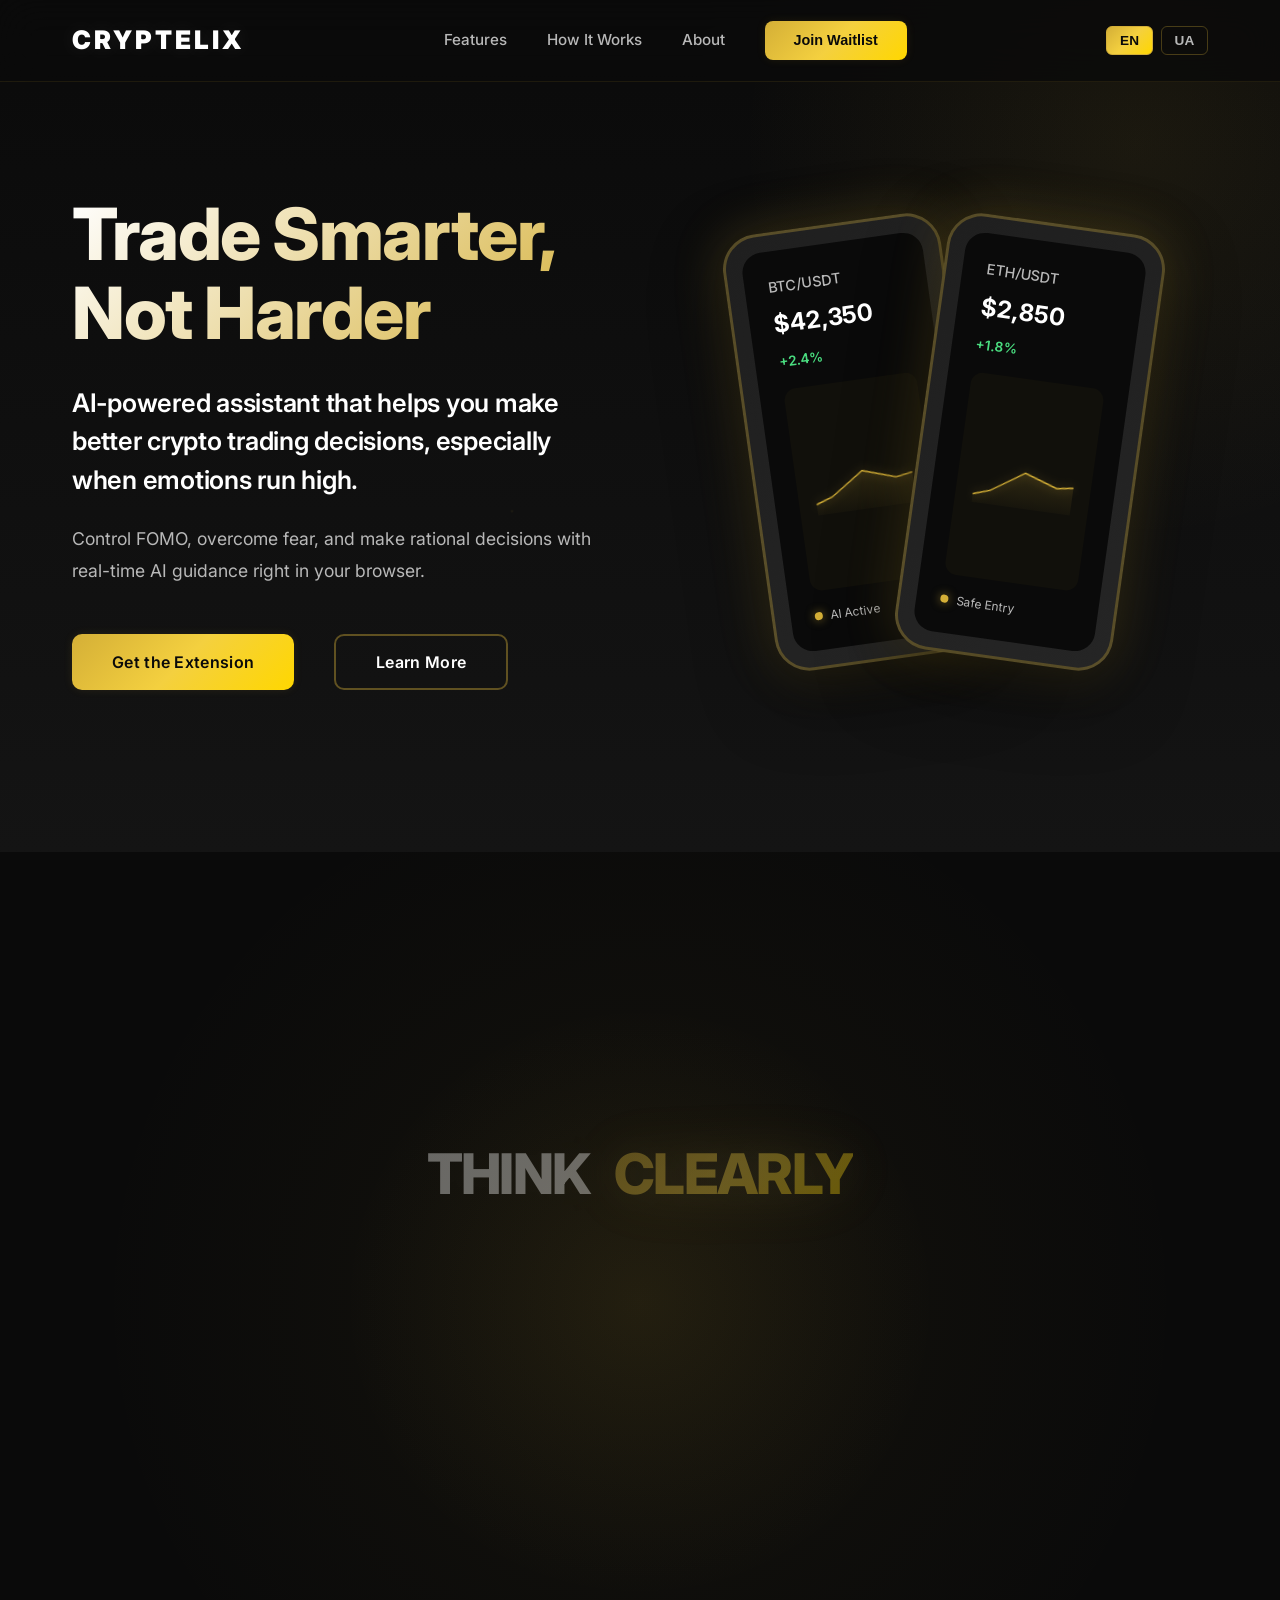
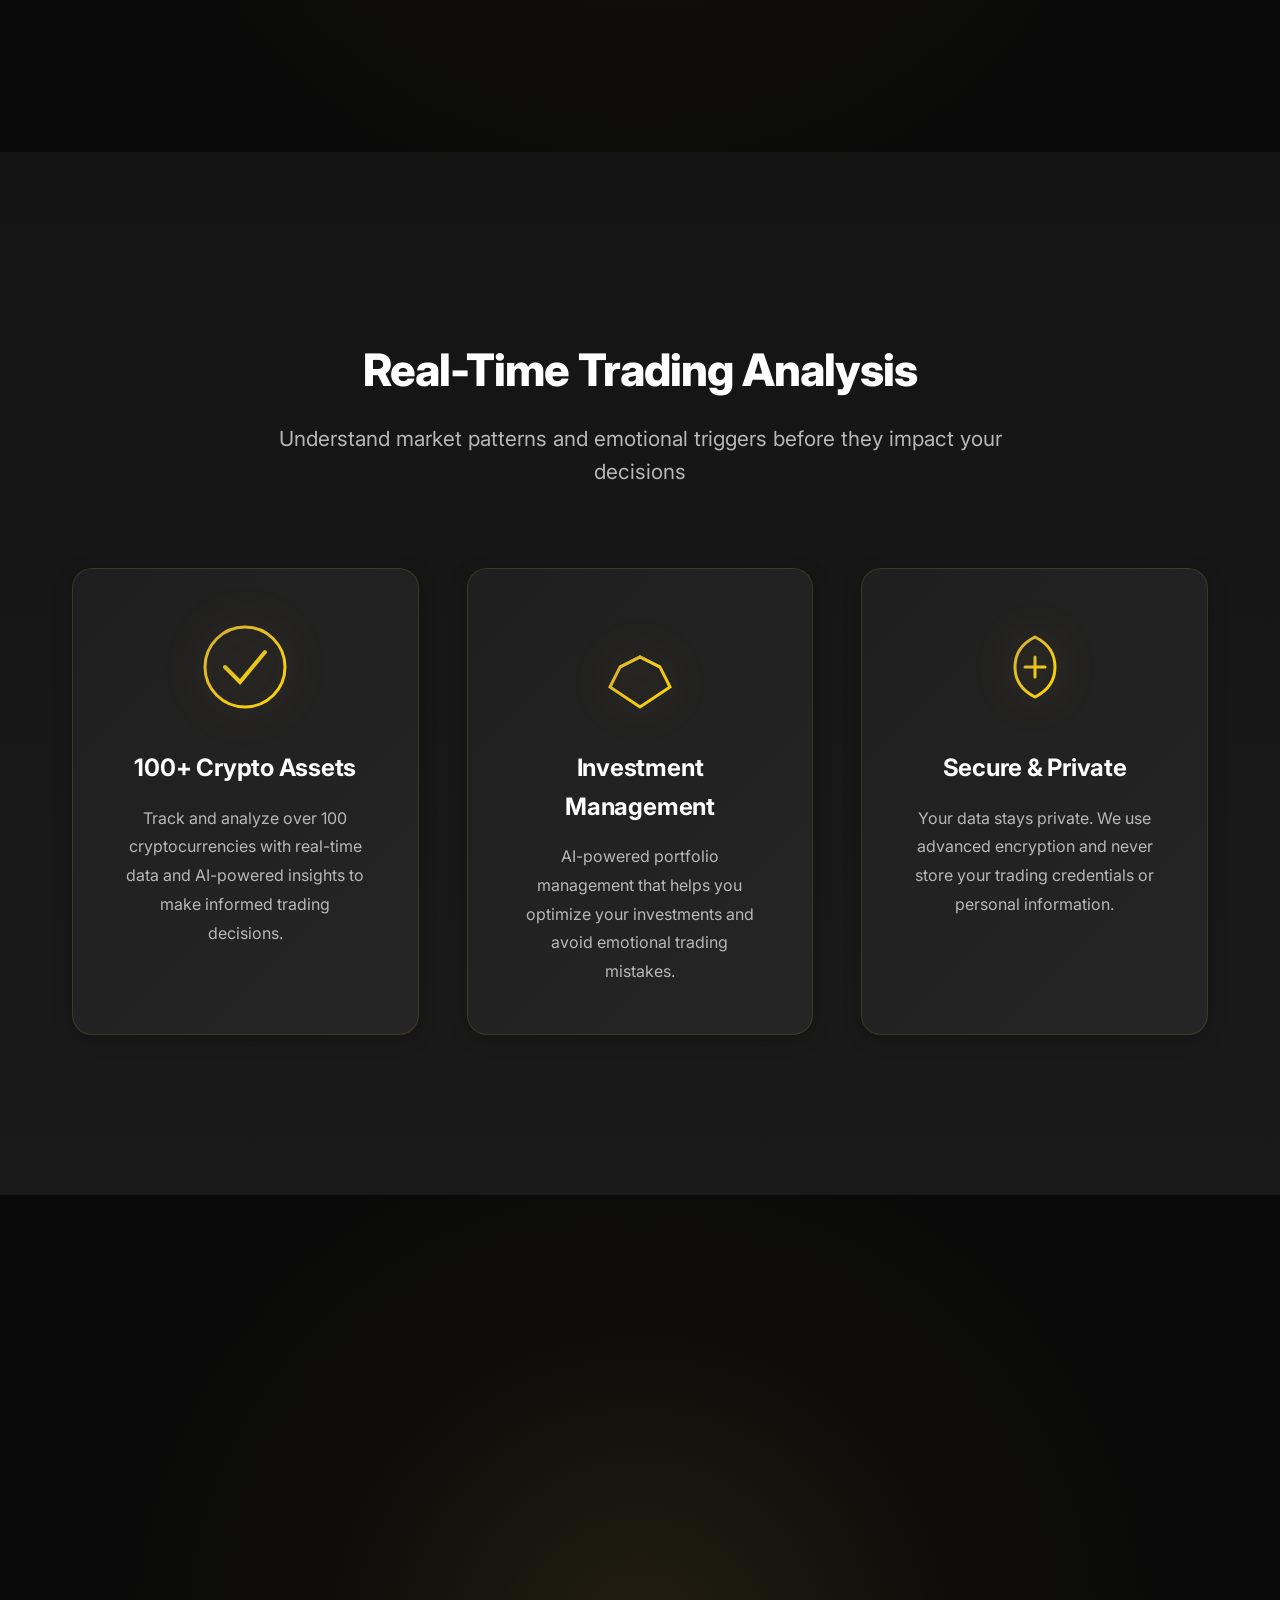
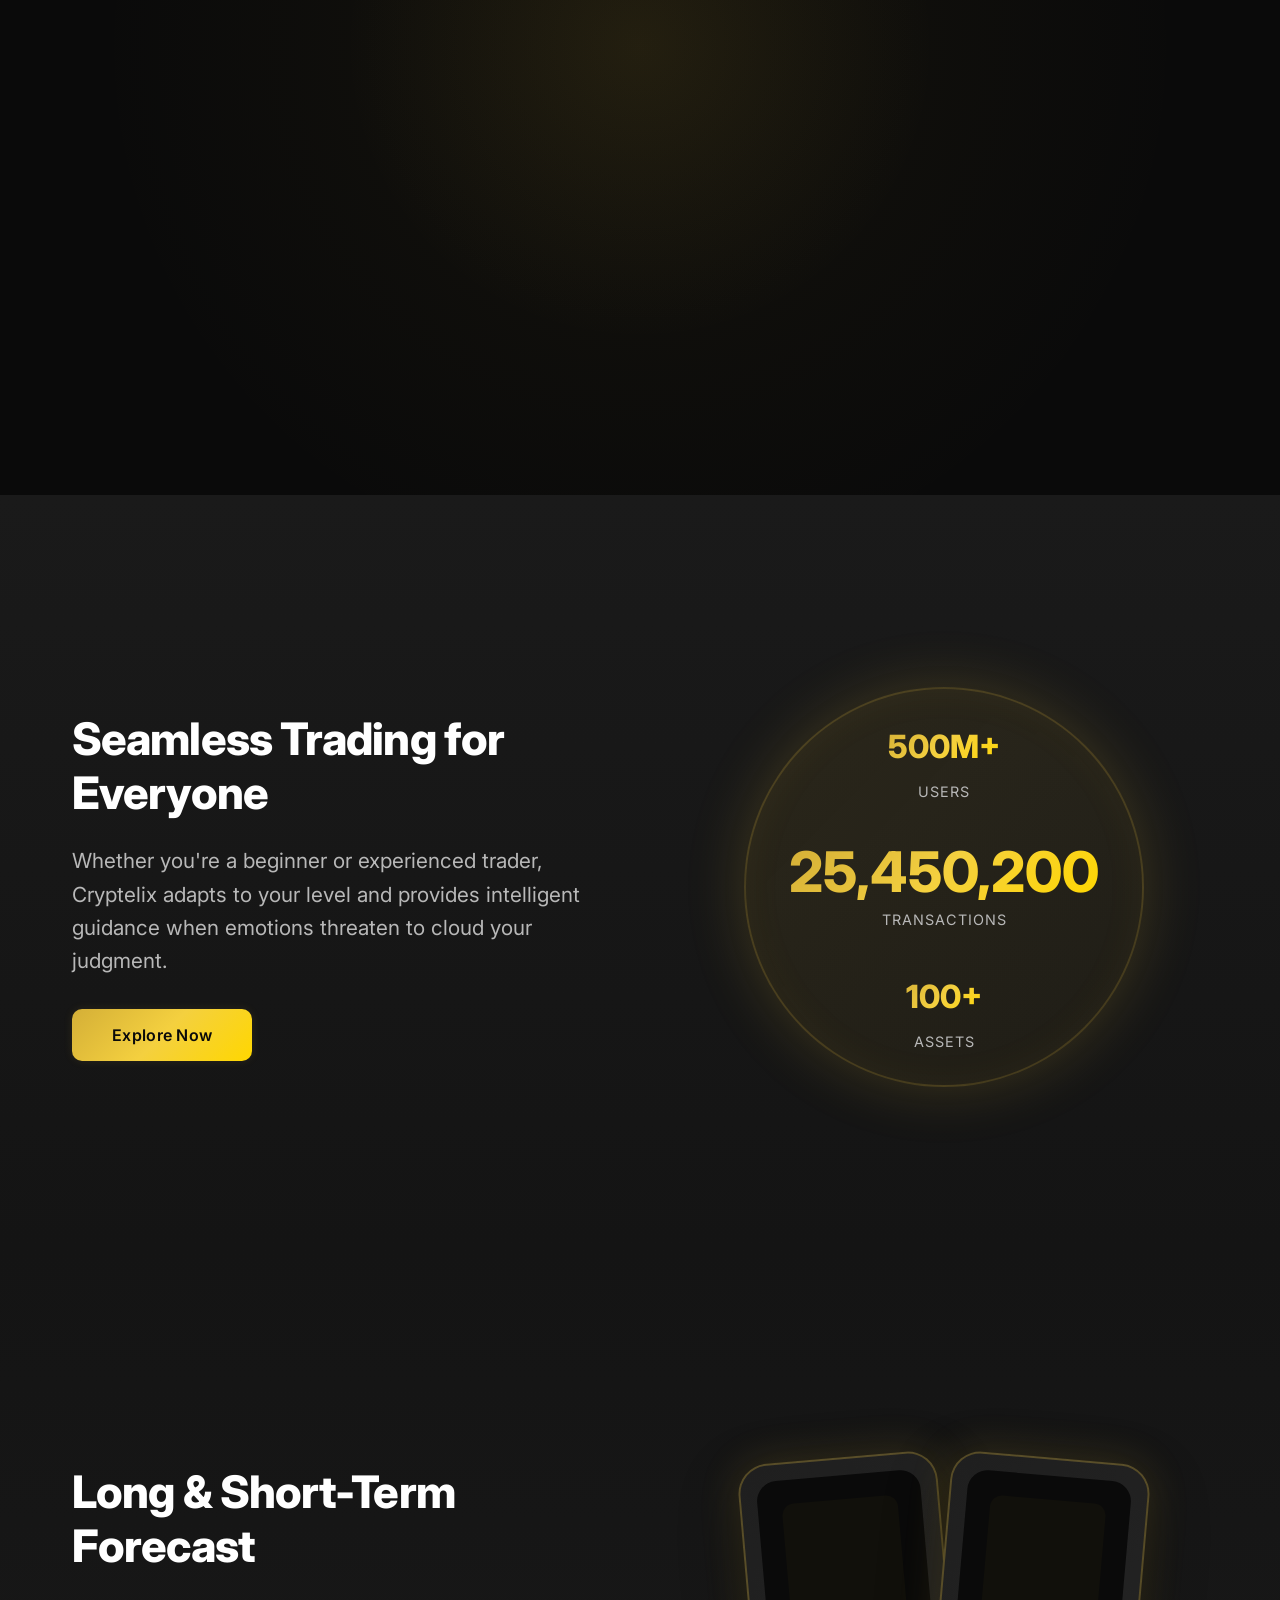
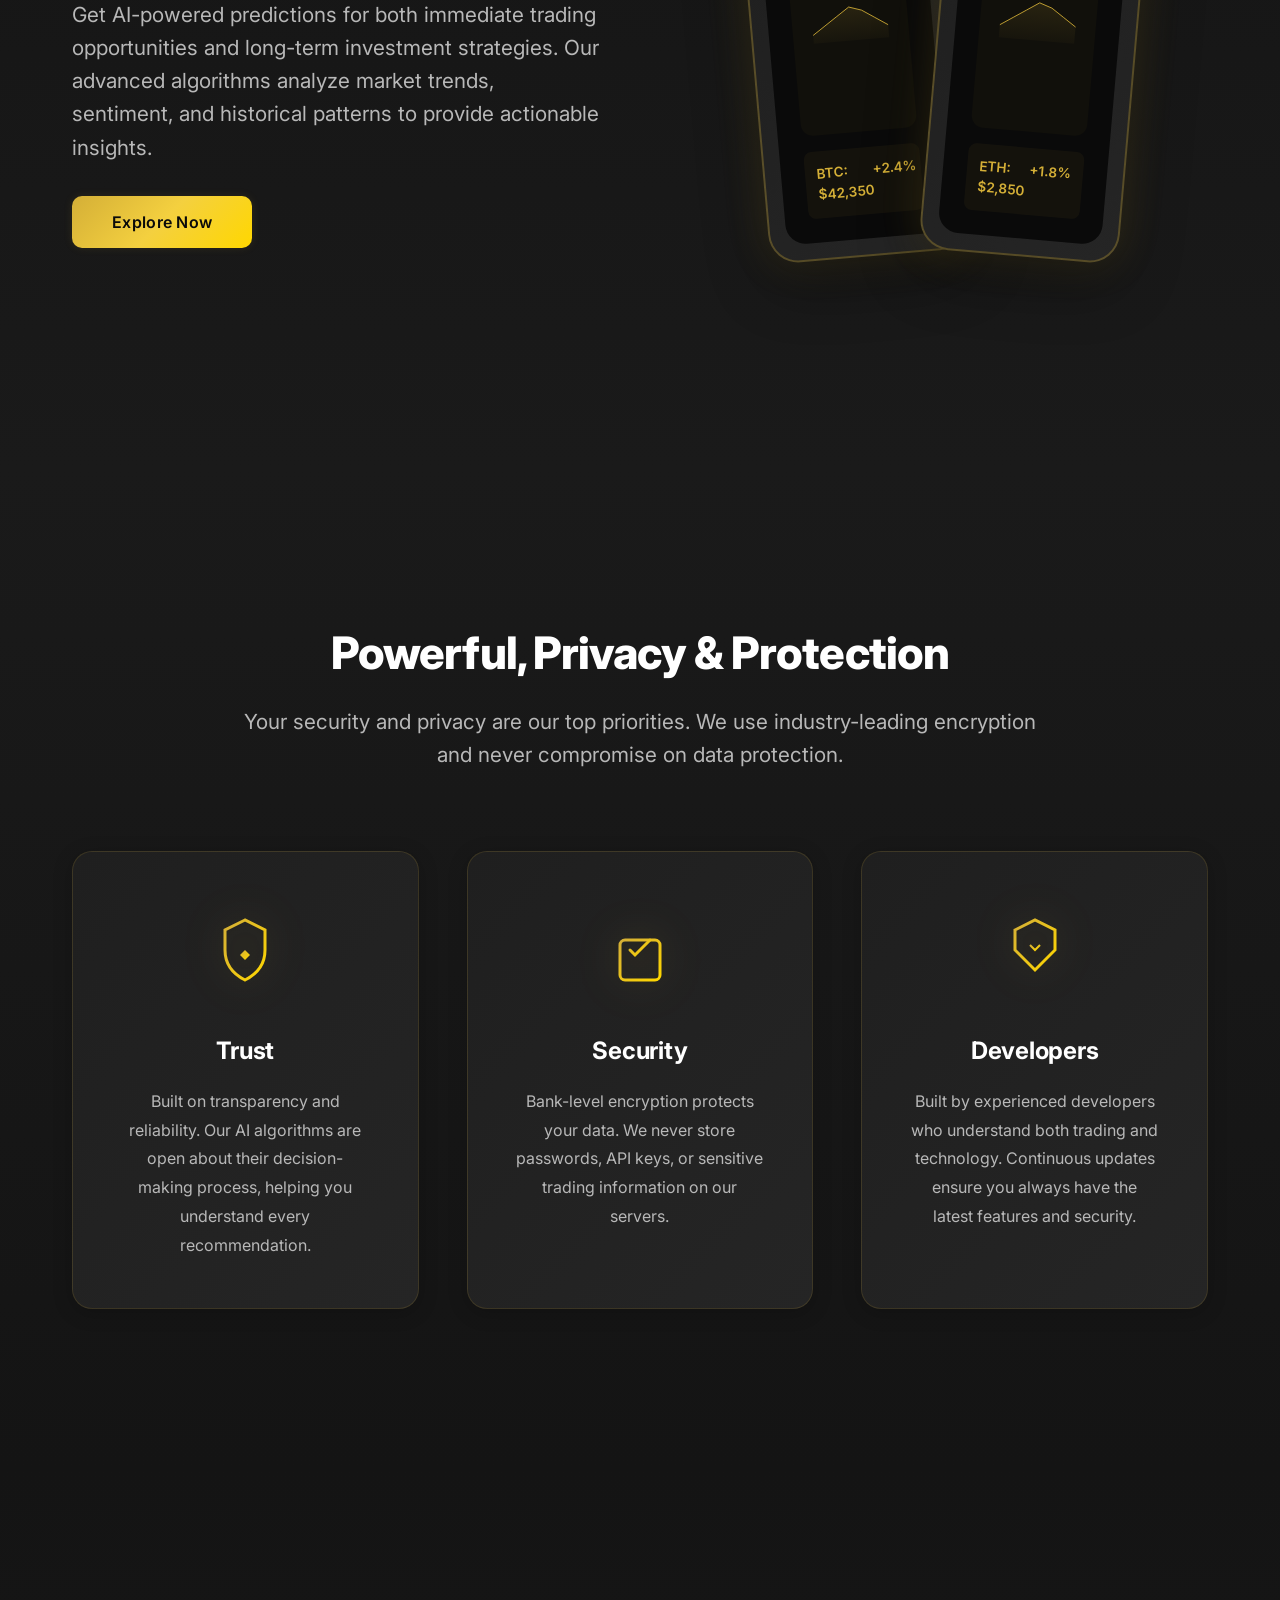
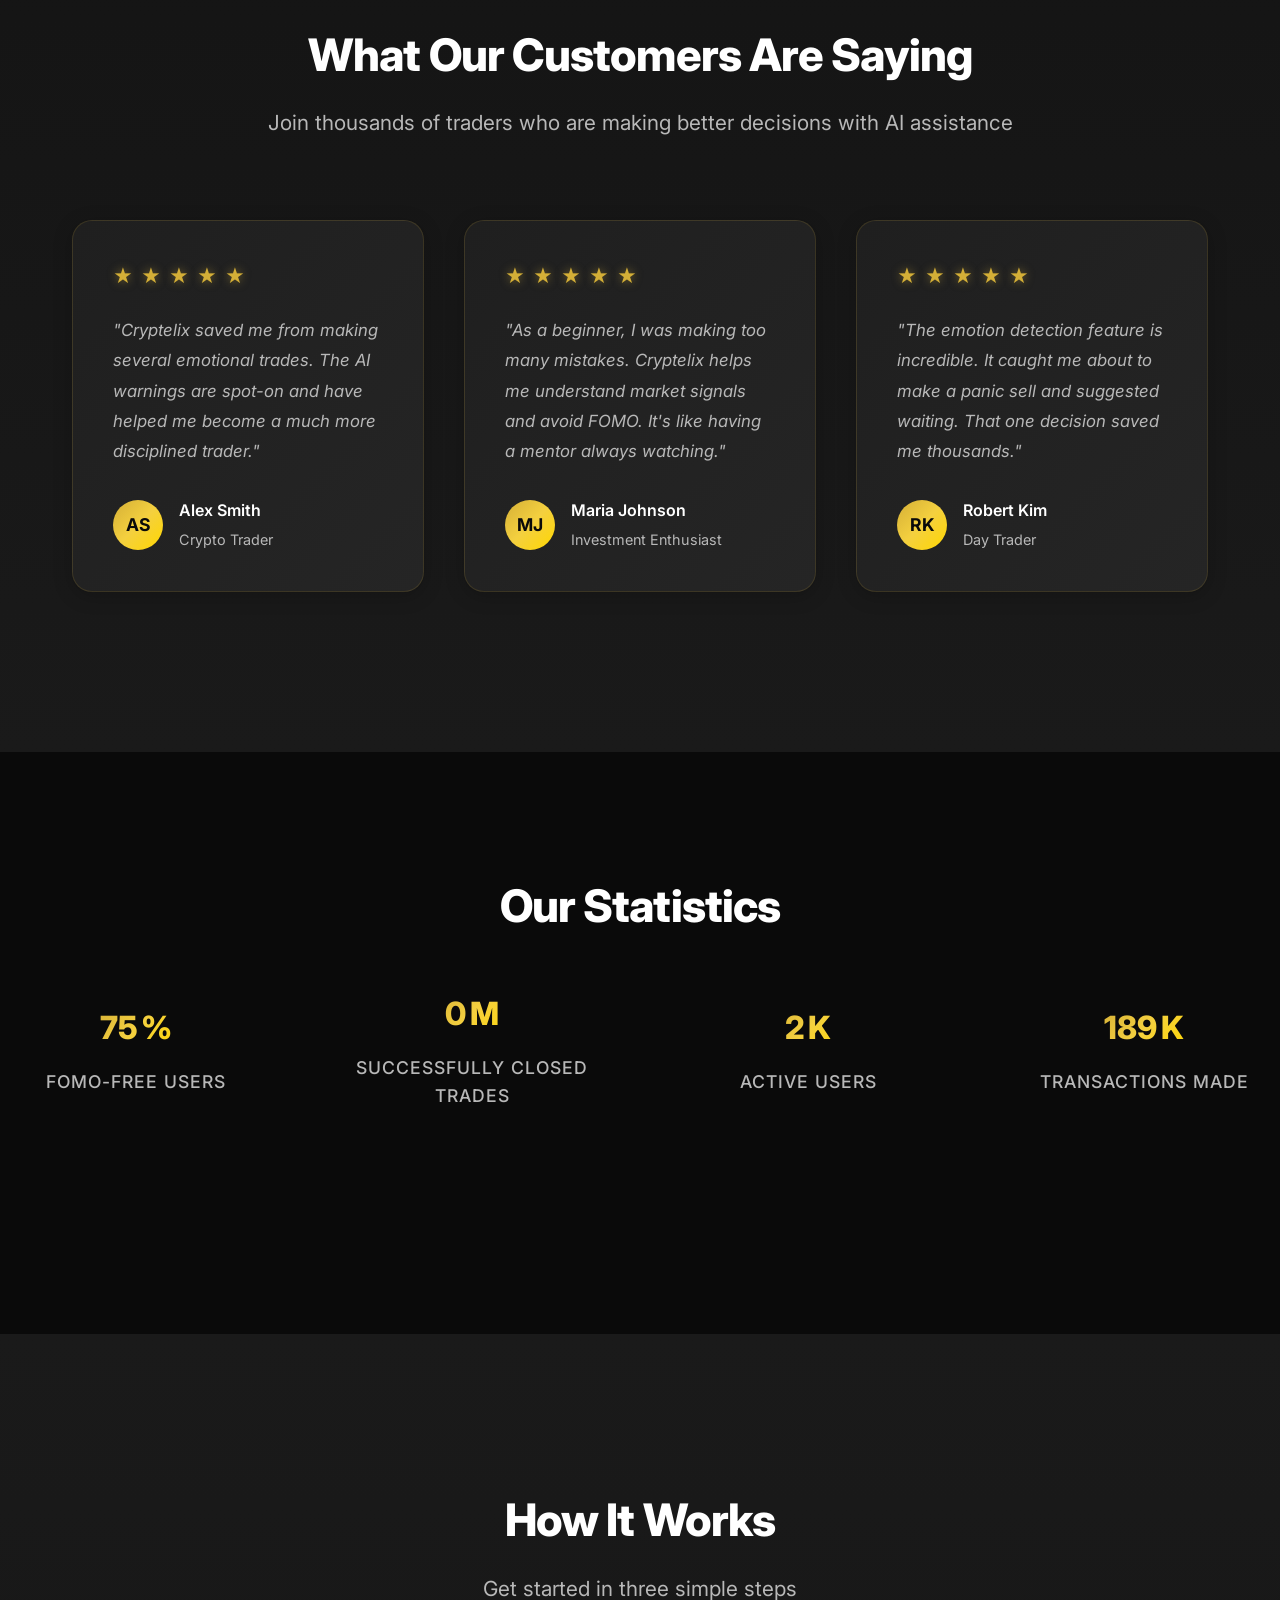
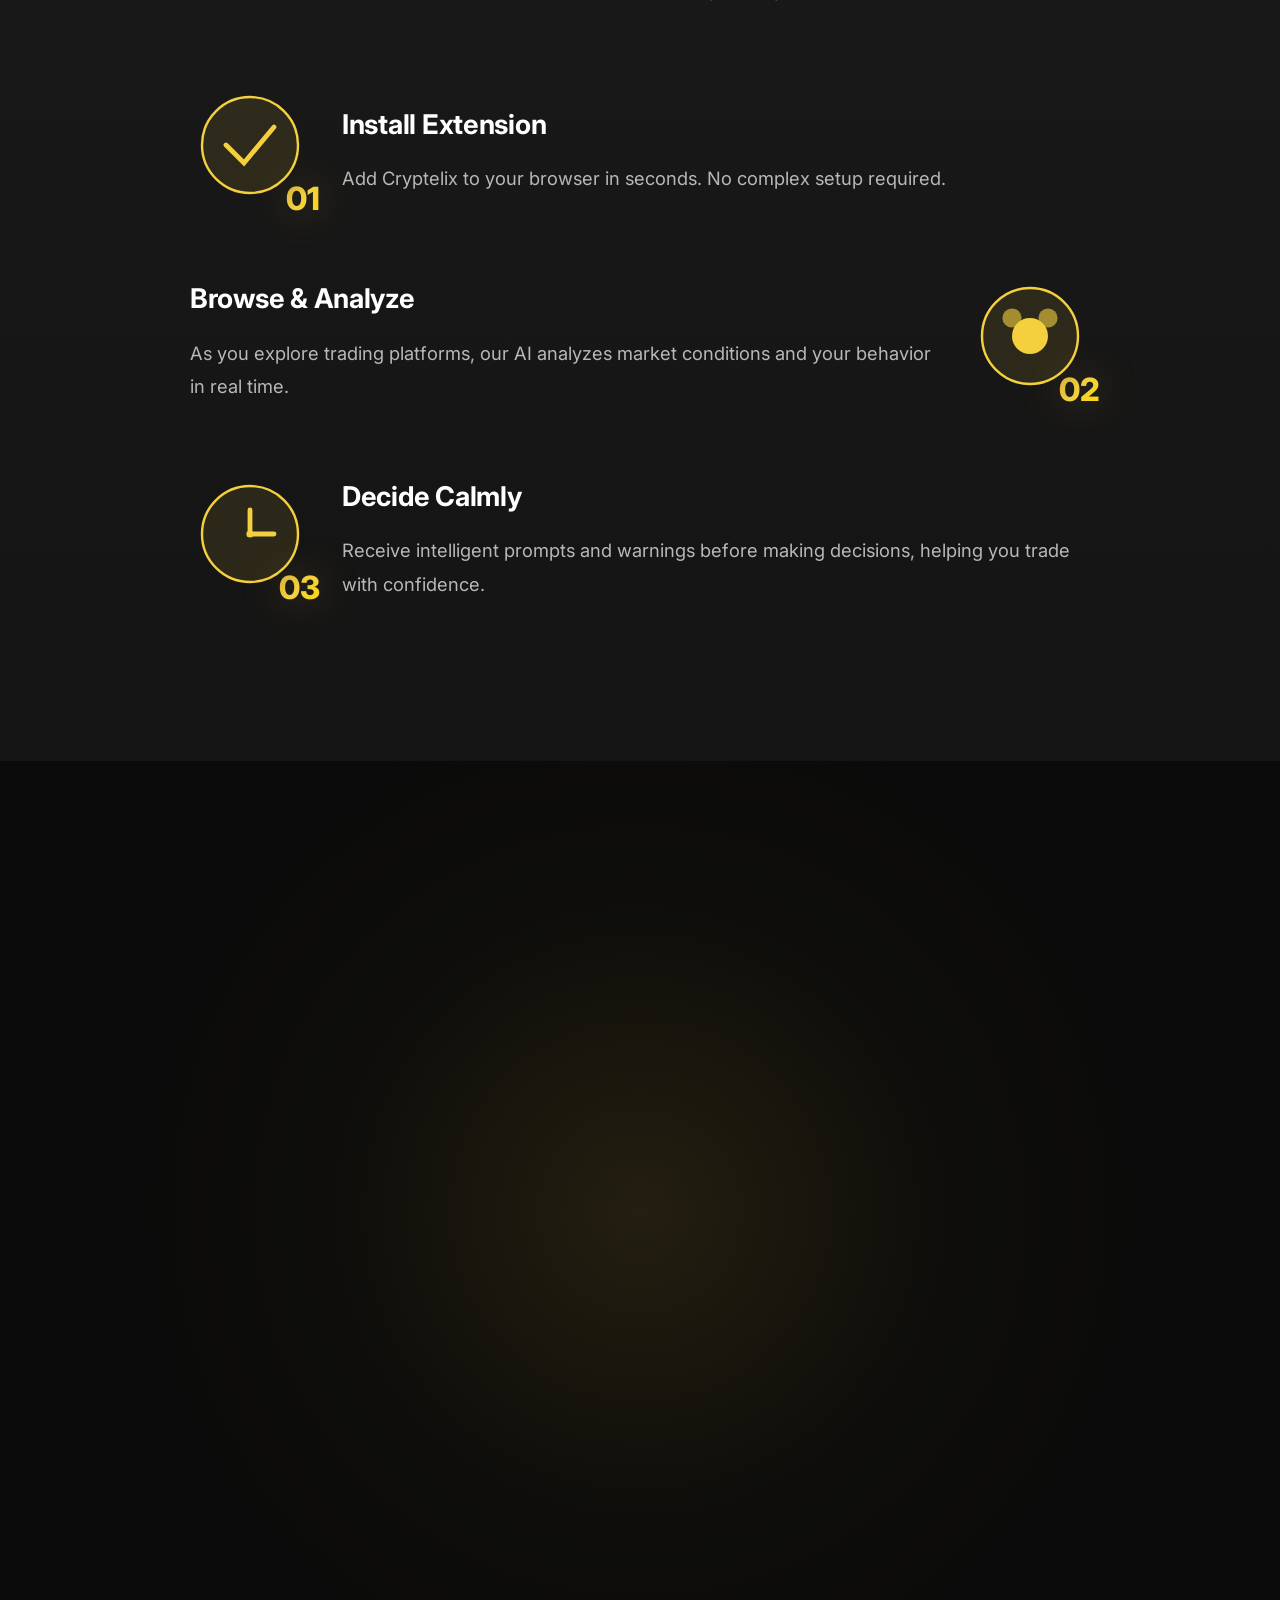
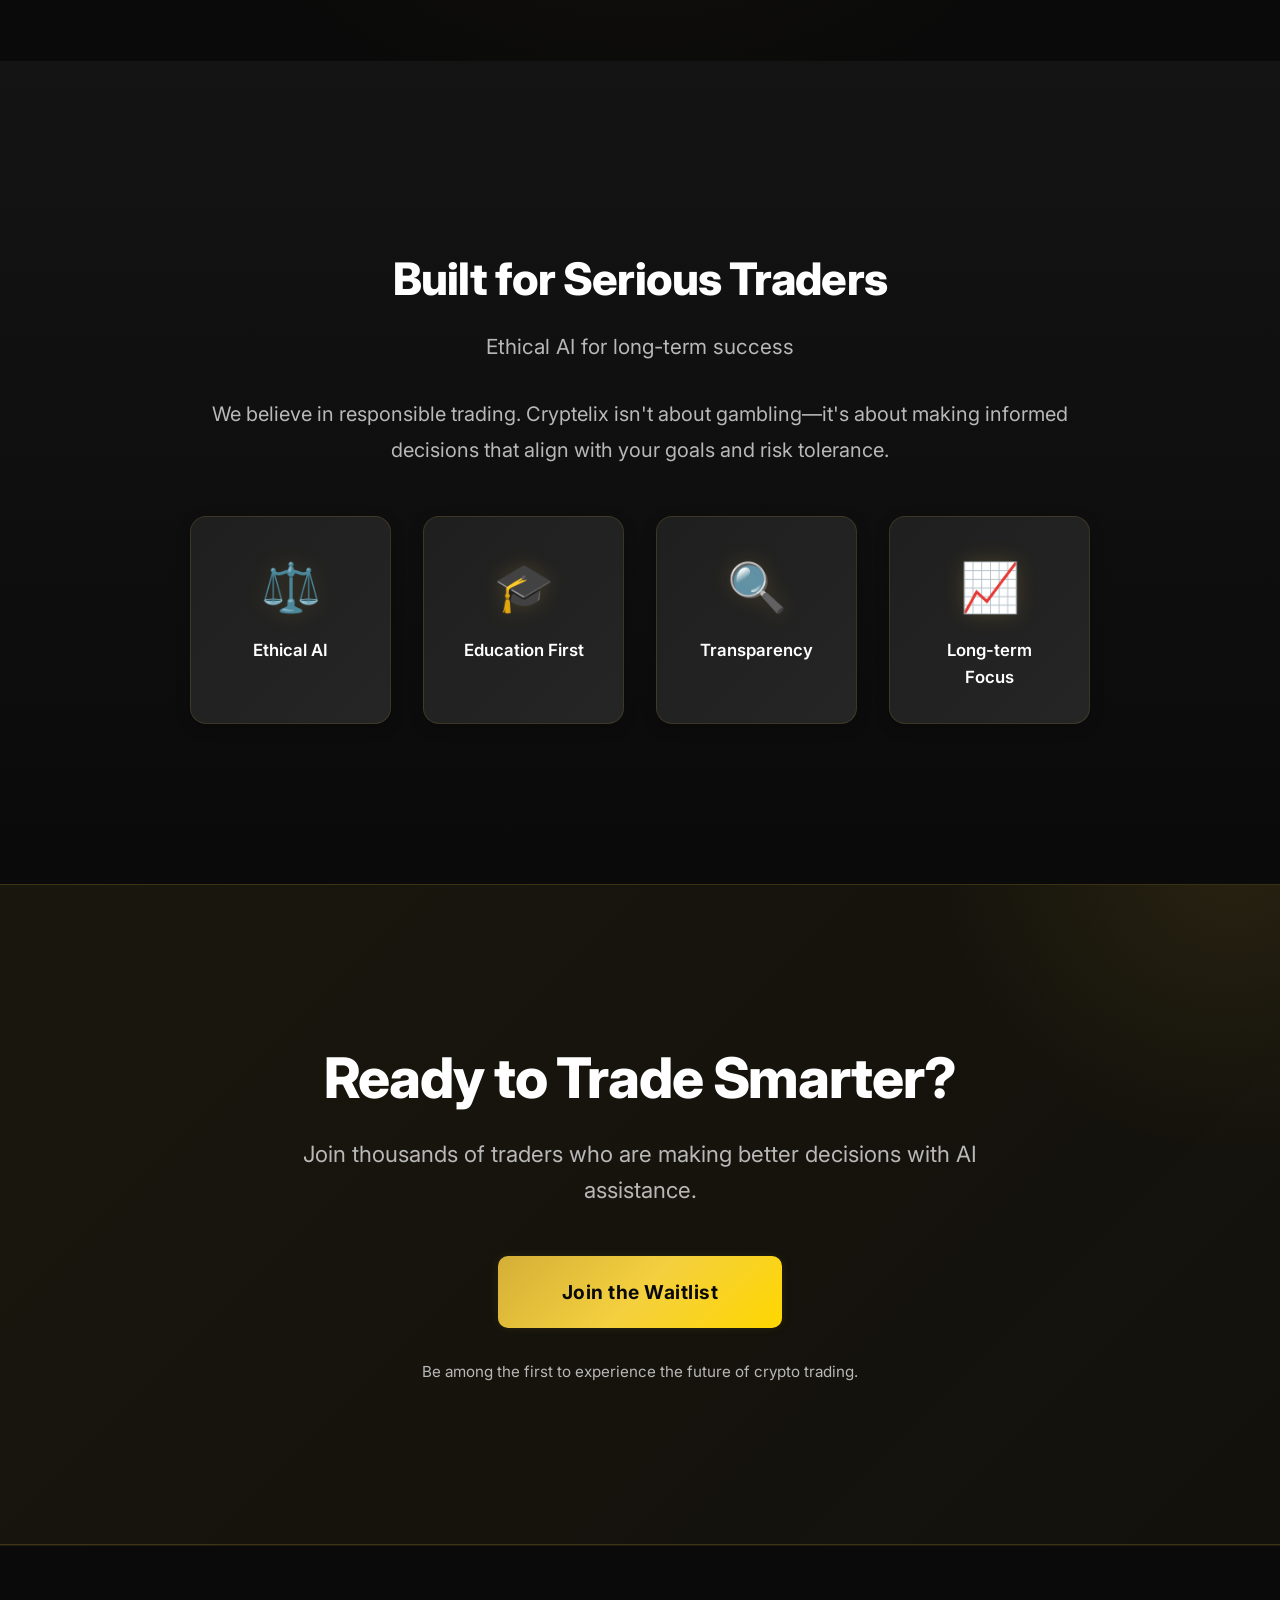
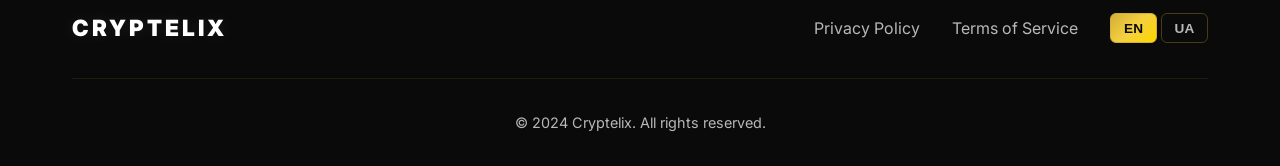
<file: index.html>
<!DOCTYPE html>
<html lang="en">
<head>
    <meta charset="UTF-8">
    <meta name="viewport" content="width=device-width, initial-scale=1.0">
    <meta name="description" content="Cryptelix - AI-powered crypto trading assistant that helps you make better decisions and control emotions like FOMO and fear.">
    <title>Cryptelix - AI-Powered Crypto Trading Assistant</title>
    <link rel="stylesheet" href="styles.css">
    <link rel="stylesheet" href="animations.css">
    <link rel="preconnect" href="https://fonts.googleapis.com">
    <link rel="preconnect" href="https://fonts.gstatic.com" crossorigin>
    <link href="https://fonts.googleapis.com/css2?family=Inter:wght@300;400;500;600;700;800&display=swap" rel="stylesheet">
</head>
<body>
    <!-- Navigation Bar -->
    <nav class="navbar" id="navbar">
        <div class="nav-container">
            <a href="#hero" class="nav-logo">
                <span class="logo-text">CRYPTELIX</span>
            </a>
            <div class="nav-menu" id="navMenu">
                <a href="#features" class="nav-link" data-i18n="nav.features">Features</a>
                <a href="#how-it-works" class="nav-link" data-i18n="nav.howItWorks">How It Works</a>
                <a href="#trust" class="nav-link" data-i18n="nav.about">About</a>
                <a href="waitlist.html"><button class="nav-cta-btn" data-i18n="nav.cta">Join Waitlist</button></a>
            </div>
            <div class="nav-lang-switcher">
                <button class="lang-btn active" data-lang="en" aria-label="Switch to English">EN</button>
                <button class="lang-btn" data-lang="ua" aria-label="Switch to Ukrainian">UA</button>
            </div>
            <button class="nav-toggle" id="navToggle" aria-label="Toggle navigation menu">
                <span></span>
                <span></span>
                <span></span>
            </button>
        </div>
    </nav>

    <!-- Hero Section -->
    <section class="hero" id="hero">
        <div class="hero-background">
            <div class="hero-gradient"></div>
            <div class="hero-particles"></div>
        </div>
        <div class="container">
            <div class="hero-content">
                <h1 class="hero-headline" data-i18n="hero.headline">Trade Smarter, Not Harder</h1>
                <p class="hero-subheadline" data-i18n="hero.subheadline">AI-powered assistant that helps you make better crypto trading decisions, especially when emotions run high.</p>
                <p class="hero-description" data-i18n="hero.description">Control FOMO, overcome fear, and make rational decisions with real-time AI guidance right in your browser.</p>
                <div class="hero-cta">
                    <button class="btn btn-primary" data-i18n="hero.primaryCta">Get the Extension</button>
                    <button class="btn btn-secondary" data-i18n="hero.secondaryCta">Learn More</button>
                </div>
            </div>
            <div class="hero-visual">
                <div class="hero-phones">
                    <div class="hero-phone phone-1">
                        <div class="phone-frame">
                            <div class="phone-screen">
                                <div class="phone-content">
                                    <div class="phone-header">
                                        <div class="phone-title">BTC/USDT</div>
                                        <div class="phone-price">$42,350</div>
                                        <div class="phone-change positive">+2.4%</div>
                                    </div>
                                    <div class="phone-chart">
                                        <svg viewBox="0 0 200 100" class="phone-chart-svg">
                                            <path d="M 10 80 L 40 70 L 70 50 L 100 30 L 130 40 L 160 50 L 190 45" 
                                                  stroke="#d4af37" stroke-width="2.5" fill="none" class="chart-path"/>
                                            <path d="M 10 80 L 40 70 L 70 50 L 100 30 L 130 40 L 160 50 L 190 45 L 190 100 L 10 100 Z" 
                                                  fill="url(#phoneGrad1)" opacity="0.3"/>
                                            <defs>
                                                <linearGradient id="phoneGrad1" x1="0%" y1="0%" x2="0%" y2="100%">
                                                    <stop offset="0%" style="stop-color:#d4af37;stop-opacity:0.5" />
                                                    <stop offset="100%" style="stop-color:#d4af37;stop-opacity:0.1" />
                                                </linearGradient>
                                            </defs>
                                        </svg>
                                    </div>
                                    <div class="phone-indicators">
                                        <div class="phone-indicator">
                                            <span class="indicator-dot"></span>
                                            <span>AI Active</span>
                                        </div>
                                    </div>
                                </div>
                            </div>
                        </div>
                    </div>
                    <div class="hero-phone phone-2">
                        <div class="phone-frame">
                            <div class="phone-screen">
                                <div class="phone-content">
                                    <div class="phone-header">
                                        <div class="phone-title">ETH/USDT</div>
                                        <div class="phone-price">$2,850</div>
                                        <div class="phone-change positive">+1.8%</div>
                                    </div>
                                    <div class="phone-chart">
                                        <svg viewBox="0 0 200 100" class="phone-chart-svg">
                                            <path d="M 10 85 L 40 75 L 70 55 L 100 35 L 130 45 L 160 55 L 190 50" 
                                                  stroke="#d4af37" stroke-width="2.5" fill="none" class="chart-path"/>
                                            <path d="M 10 85 L 40 75 L 70 55 L 100 35 L 130 45 L 160 55 L 190 50 L 190 100 L 10 100 Z" 
                                                  fill="url(#phoneGrad2)" opacity="0.3"/>
                                            <defs>
                                                <linearGradient id="phoneGrad2" x1="0%" y1="0%" x2="0%" y2="100%">
                                                    <stop offset="0%" style="stop-color:#d4af37;stop-opacity:0.5" />
                                                    <stop offset="100%" style="stop-color:#d4af37;stop-opacity:0.1" />
                                                </linearGradient>
                                            </defs>
                                        </svg>
                                    </div>
                                    <div class="phone-indicators">
                                        <div class="phone-indicator">
                                            <span class="indicator-dot"></span>
                                            <span>Safe Entry</span>
                                        </div>
                                    </div>
                                </div>
                            </div>
                        </div>
                    </div>
                </div>
                <div class="hero-connections">
                    <svg class="connection-svg" viewBox="0 0 400 400">
                        <path d="M 100 200 Q 150 150, 200 200 T 300 200" 
                              stroke="url(#connectionGrad)" stroke-width="2" fill="none" opacity="0.4" class="connection-line"/>
                        <path d="M 120 180 Q 170 130, 220 180 T 320 180" 
                              stroke="url(#connectionGrad)" stroke-width="2" fill="none" opacity="0.3" class="connection-line"/>
                        <defs>
                            <linearGradient id="connectionGrad" x1="0%" y1="0%" x2="100%" y2="0%">
                                <stop offset="0%" style="stop-color:#d4af37;stop-opacity:0.6" />
                                <stop offset="50%" style="stop-color:#ffd700;stop-opacity:0.8" />
                                <stop offset="100%" style="stop-color:#d4af37;stop-opacity:0.6" />
                            </linearGradient>
                        </defs>
                    </svg>
                </div>
            </div>
        </div>
    </section>

    <!-- Slogan Section 1 -->
    <section class="slogan-section" id="slogan-1">
        <div class="slogan-reveal" data-slogan="1">
            <span class="slogan-word slogan-word-1">Think</span>
            <span class="slogan-word slogan-word-2">Clearly</span>
        </div>
    </section>

    <!-- Problem Section - Real-Time Analysis -->
    <section class="problem" id="problem">
        <div class="container">
            <div class="section-header">
                <h2 class="section-title">Real-Time Trading Analysis</h2>
                <p class="section-subtitle">Understand market patterns and emotional triggers before they impact your decisions</p>
            </div>
            
            <div class="feature-icons-grid">
                <div class="feature-icon-card" data-animate="fade-up">
                    <div class="feature-icon-wrapper">
                        <svg class="feature-svg-icon" viewBox="0 0 100 100" xmlns="http://www.w3.org/2000/svg">
                            <circle cx="50" cy="50" r="40" fill="none" stroke="url(#goldGradient)" stroke-width="3"/>
                            <path d="M 30 50 L 45 65 L 70 35" stroke="url(#goldGradient)" stroke-width="4" fill="none" stroke-linecap="round"/>
                            <defs>
                                <linearGradient id="goldGradient" x1="0%" y1="0%" x2="100%" y2="100%">
                                    <stop offset="0%" style="stop-color:#d4af37;stop-opacity:1" />
                                    <stop offset="100%" style="stop-color:#ffd700;stop-opacity:1" />
                                </linearGradient>
                            </defs>
                        </svg>
                    </div>
                    <h3 class="feature-icon-title">100+ Crypto Assets</h3>
                    <p class="feature-icon-description">Track and analyze over 100 cryptocurrencies with real-time data and AI-powered insights to make informed trading decisions.</p>
                </div>
                
                <div class="feature-icon-card" data-animate="fade-up" data-delay="100">
                    <div class="feature-icon-wrapper">
                        <svg class="feature-svg-icon" viewBox="0 0 100 100" xmlns="http://www.w3.org/2000/svg">
                            <path d="M 20 70 L 30 50 L 50 40 L 70 50 L 80 70 L 50 90 Z" fill="none" stroke="url(#goldGradient2)" stroke-width="3"/>
                            <path d="M 30 50 L 50 40 L 70 50" stroke="url(#goldGradient2)" stroke-width="3" fill="none"/>
                            <defs>
                                <linearGradient id="goldGradient2" x1="0%" y1="0%" x2="100%" y2="100%">
                                    <stop offset="0%" style="stop-color:#d4af37;stop-opacity:1" />
                                    <stop offset="100%" style="stop-color:#ffd700;stop-opacity:1" />
                                </linearGradient>
                            </defs>
                        </svg>
                    </div>
                    <h3 class="feature-icon-title">Investment Management</h3>
                    <p class="feature-icon-description">AI-powered portfolio management that helps you optimize your investments and avoid emotional trading mistakes.</p>
                </div>
                
                <div class="feature-icon-card" data-animate="fade-up" data-delay="200">
                    <div class="feature-icon-wrapper">
                        <svg class="feature-svg-icon" viewBox="0 0 100 100" xmlns="http://www.w3.org/2000/svg">
                            <path d="M 50 20 Q 30 30, 30 50 Q 30 70, 50 80 Q 70 70, 70 50 Q 70 30, 50 20 Z" fill="none" stroke="url(#goldGradient3)" stroke-width="3"/>
                            <path d="M 50 40 L 50 60 M 40 50 L 60 50" stroke="url(#goldGradient3)" stroke-width="3" stroke-linecap="round"/>
                            <defs>
                                <linearGradient id="goldGradient3" x1="0%" y1="0%" x2="100%" y2="100%">
                                    <stop offset="0%" style="stop-color:#d4af37;stop-opacity:1" />
                                    <stop offset="100%" style="stop-color:#ffd700;stop-opacity:1" />
                                </linearGradient>
                            </defs>
                        </svg>
                    </div>
                    <h3 class="feature-icon-title">Secure & Private</h3>
                    <p class="feature-icon-description">Your data stays private. We use advanced encryption and never store your trading credentials or personal information.</p>
                </div>
            </div>
        </div>
    </section>

    <!-- Slogan Section 2 -->
    <section class="slogan-section" id="slogan-2">
        <div class="slogan-reveal" data-slogan="2">
            <span class="slogan-word slogan-word-1">Trade</span>
            <span class="slogan-word slogan-word-2">Wisely</span>
        </div>
    </section>

    <!-- Solution Section - Seamless Trading -->
    <section class="solution seamless-section" id="solution">
        <div class="container">
            <div class="seamless-content">
                <div class="seamless-text">
                    <h2 class="section-title">Seamless Trading for Everyone</h2>
                    <p class="section-subtitle">Whether you're a beginner or experienced trader, Cryptelix adapts to your level and provides intelligent guidance when emotions threaten to cloud your judgment.</p>
                    <button class="btn btn-primary">Explore Now</button>
                </div>
                <div class="seamless-visual">
                    <div class="stats-circle">
                        <div class="stat-circle-item stat-top">
                            <div class="stat-circle-value">500M+</div>
                            <div class="stat-circle-label">Users</div>
                        </div>
                        <div class="stat-circle-item stat-center">
                            <div class="stat-circle-value-large">25,450,200</div>
                            <div class="stat-circle-label">Transactions</div>
                        </div>
                        <div class="stat-circle-item stat-bottom">
                            <div class="stat-circle-value">100+</div>
                            <div class="stat-circle-label">Assets</div>
                        </div>
                    </div>
                </div>
            </div>
        </div>
    </section>

    <!-- Features Section - Long & Short Term Forecast -->
    <section class="features forecast-section" id="features">
        <div class="container">
            <div class="forecast-content">
                <div class="forecast-text">
                    <h2 class="section-title">Long & Short-Term Forecast</h2>
                    <p class="section-subtitle">Get AI-powered predictions for both immediate trading opportunities and long-term investment strategies. Our advanced algorithms analyze market trends, sentiment, and historical patterns to provide actionable insights.</p>
                    <button class="btn btn-primary">Explore Now</button>
                </div>
                <div class="forecast-visual">
                    <div class="phone-mockup phone-left">
                        <div class="phone-screen">
                            <div class="screen-content">
                                <div class="screen-chart">
                                    <svg viewBox="0 0 200 120" class="chart-display">
                                        <path d="M 10 100 L 40 80 L 70 60 L 100 40 L 130 50 L 160 70 L 190 90" 
                                              stroke="#d4af37" stroke-width="2" fill="none"/>
                                        <path d="M 10 100 L 40 80 L 70 60 L 100 40 L 130 50 L 160 70 L 190 90 L 190 120 L 10 120 Z" 
                                              fill="url(#chartFill)" opacity="0.3"/>
                                        <defs>
                                            <linearGradient id="chartFill" x1="0%" y1="0%" x2="0%" y2="100%">
                                                <stop offset="0%" style="stop-color:#d4af37;stop-opacity:0.4" />
                                                <stop offset="100%" style="stop-color:#d4af37;stop-opacity:0.1" />
                                            </linearGradient>
                                        </defs>
                                    </svg>
                                </div>
                                <div class="screen-stats">
                                    <div class="screen-stat">BTC: $42,350</div>
                                    <div class="screen-stat">+2.4%</div>
                                </div>
                            </div>
                        </div>
                    </div>
                    <div class="phone-mockup phone-right">
                        <div class="phone-screen">
                            <div class="screen-content">
                                <div class="screen-chart">
                                    <svg viewBox="0 0 200 120" class="chart-display">
                                        <path d="M 10 90 L 40 70 L 70 50 L 100 30 L 130 40 L 160 60 L 190 80" 
                                              stroke="#d4af37" stroke-width="2" fill="none"/>
                                        <path d="M 10 90 L 40 70 L 70 50 L 100 30 L 130 40 L 160 60 L 190 80 L 190 120 L 10 120 Z" 
                                              fill="url(#chartFill2)" opacity="0.3"/>
                                        <defs>
                                            <linearGradient id="chartFill2" x1="0%" y1="0%" x2="0%" y2="100%">
                                                <stop offset="0%" style="stop-color:#d4af37;stop-opacity:0.4" />
                                                <stop offset="100%" style="stop-color:#d4af37;stop-opacity:0.1" />
                                            </linearGradient>
                                        </defs>
                                    </svg>
                                </div>
                                <div class="screen-stats">
                                    <div class="screen-stat">ETH: $2,850</div>
                                    <div class="screen-stat">+1.8%</div>
                                </div>
                            </div>
                        </div>
                    </div>
                </div>
            </div>
        </div>
    </section>

    <!-- Security Section -->
    <section class="security-section" id="security">
        <div class="container">
            <div class="section-header">
                <h2 class="section-title">Powerful, Privacy & Protection</h2>
                <p class="section-subtitle">Your security and privacy are our top priorities. We use industry-leading encryption and never compromise on data protection.</p>
            </div>
            <div class="security-grid">
                <div class="security-card" data-animate="fade-up">
                    <div class="security-icon-wrapper">
                        <svg class="security-icon" viewBox="0 0 100 100" xmlns="http://www.w3.org/2000/svg">
                            <path d="M 50 20 L 30 30 L 30 50 Q 30 70, 50 80 Q 70 70, 70 50 L 70 30 Z" 
                                  fill="none" stroke="url(#securityGrad1)" stroke-width="3"/>
                            <path d="M 50 50 L 45 55 L 50 60 L 55 55 Z" fill="url(#securityGrad1)"/>
                            <defs>
                                <linearGradient id="securityGrad1" x1="0%" y1="0%" x2="100%" y2="100%">
                                    <stop offset="0%" style="stop-color:#d4af37;stop-opacity:1" />
                                    <stop offset="100%" style="stop-color:#ffd700;stop-opacity:1" />
                                </linearGradient>
                            </defs>
                        </svg>
                    </div>
                    <h3 class="security-title">Trust</h3>
                    <p class="security-description">Built on transparency and reliability. Our AI algorithms are open about their decision-making process, helping you understand every recommendation.</p>
                </div>
                
                <div class="security-card" data-animate="fade-up" data-delay="100">
                    <div class="security-icon-wrapper">
                        <svg class="security-icon" viewBox="0 0 100 100" xmlns="http://www.w3.org/2000/svg">
                            <rect x="30" y="40" width="40" height="40" rx="5" fill="none" stroke="url(#securityGrad2)" stroke-width="3"/>
                            <path d="M 40 50 L 45 55 L 60 40" stroke="url(#securityGrad2)" stroke-width="3" fill="none" stroke-linecap="round"/>
                            <defs>
                                <linearGradient id="securityGrad2" x1="0%" y1="0%" x2="100%" y2="100%">
                                    <stop offset="0%" style="stop-color:#d4af37;stop-opacity:1" />
                                    <stop offset="100%" style="stop-color:#ffd700;stop-opacity:1" />
                                </linearGradient>
                            </defs>
                        </svg>
                    </div>
                    <h3 class="security-title">Security</h3>
                    <p class="security-description">Bank-level encryption protects your data. We never store passwords, API keys, or sensitive trading information on our servers.</p>
                </div>
                
                <div class="security-card" data-animate="fade-up" data-delay="200">
                    <div class="security-icon-wrapper">
                        <svg class="security-icon" viewBox="0 0 100 100" xmlns="http://www.w3.org/2000/svg">
                            <path d="M 30 30 L 50 20 L 70 30 L 70 50 L 50 70 L 30 50 Z" 
                                  fill="none" stroke="url(#securityGrad3)" stroke-width="3"/>
                            <path d="M 45 45 L 50 50 L 55 45" stroke="url(#securityGrad3)" stroke-width="2" fill="none"/>
                            <defs>
                                <linearGradient id="securityGrad3" x1="0%" y1="0%" x2="100%" y2="100%">
                                    <stop offset="0%" style="stop-color:#d4af37;stop-opacity:1" />
                                    <stop offset="100%" style="stop-color:#ffd700;stop-opacity:1" />
                                </linearGradient>
                            </defs>
                        </svg>
                    </div>
                    <h3 class="security-title">Developers</h3>
                    <p class="security-description">Built by experienced developers who understand both trading and technology. Continuous updates ensure you always have the latest features and security.</p>
                </div>
            </div>
        </div>
    </section>

    <!-- Testimonials Section -->
    <section class="testimonials-section" id="testimonials">
        <div class="container">
            <div class="section-header">
                <h2 class="section-title">What Our Customers Are Saying</h2>
                <p class="section-subtitle">Join thousands of traders who are making better decisions with AI assistance</p>
            </div>
            <div class="testimonials-grid">
                <div class="testimonial-card" data-animate="fade-up">
                    <div class="testimonial-stars">
                        <span class="star">★</span>
                        <span class="star">★</span>
                        <span class="star">★</span>
                        <span class="star">★</span>
                        <span class="star">★</span>
                    </div>
                    <p class="testimonial-text">"Cryptelix saved me from making several emotional trades. The AI warnings are spot-on and have helped me become a much more disciplined trader."</p>
                    <div class="testimonial-author">
                        <div class="author-avatar">AS</div>
                        <div class="author-info">
                            <div class="author-name">Alex Smith</div>
                            <div class="author-title">Crypto Trader</div>
                        </div>
                    </div>
                </div>
                
                <div class="testimonial-card" data-animate="fade-up" data-delay="100">
                    <div class="testimonial-stars">
                        <span class="star">★</span>
                        <span class="star">★</span>
                        <span class="star">★</span>
                        <span class="star">★</span>
                        <span class="star">★</span>
                    </div>
                    <p class="testimonial-text">"As a beginner, I was making too many mistakes. Cryptelix helps me understand market signals and avoid FOMO. It's like having a mentor always watching."</p>
                    <div class="testimonial-author">
                        <div class="author-avatar">MJ</div>
                        <div class="author-info">
                            <div class="author-name">Maria Johnson</div>
                            <div class="author-title">Investment Enthusiast</div>
                        </div>
                    </div>
                </div>
                
                <div class="testimonial-card" data-animate="fade-up" data-delay="200">
                    <div class="testimonial-stars">
                        <span class="star">★</span>
                        <span class="star">★</span>
                        <span class="star">★</span>
                        <span class="star">★</span>
                        <span class="star">★</span>
                    </div>
                    <p class="testimonial-text">"The emotion detection feature is incredible. It caught me about to make a panic sell and suggested waiting. That one decision saved me thousands."</p>
                    <div class="testimonial-author">
                        <div class="author-avatar">RK</div>
                        <div class="author-info">
                            <div class="author-name">Robert Kim</div>
                            <div class="author-title">Day Trader</div>
                        </div>
                    </div>
                </div>
            </div>
        </div>
    </section>

    <!-- Statistics Section -->
    <section class="product-bar" id="statistics">
        <div class="container">
            <div class="section-header">
                <h2 class="section-title">Our Statistics</h2>
            </div>
        </div>
        <div class="product-bar-wrapper">
            <div class="product-info-blocks" data-animate="fade-up">
                <h2 class="more-info">
                    <span class="stat-number" data-target="80" data-suffix="%">0</span>
                </h2>
                <p class="more-info-name" data-i18n="statistics.fomoFree">FOMO-free users</p>
            </div>
            <div class="product-info-blocks" data-animate="fade-up" data-delay="100">
                <h2 class="more-info">
                    <span class="stat-number" data-target="1" data-suffix="M">0</span>
                </h2>
                <p class="more-info-name" data-i18n="statistics.closedTrades">Successfully Closed Trades</p>
            </div>
            <div class="product-info-blocks" data-animate="fade-up" data-delay="200">
                <h2 class="more-info">
                    <span class="stat-number" data-target="3" data-suffix="K">0</span>
                </h2>
                <p class="more-info-name" data-i18n="statistics.activeUsers">Active Users</p>
            </div>
            <div class="product-info-blocks" data-animate="fade-up" data-delay="300">
                <h2 class="more-info">
                    <span class="stat-number" data-target="200" data-suffix="K">0</span>
                </h2>
                <p class="more-info-name" data-i18n="statistics.transactions">Transactions made</p>
            </div>
        </div>
    </section>


    <!-- How It Works Section -->
    <section class="how-it-works" id="how-it-works">
        <div class="container">
            <div class="section-header">
                <h2 class="section-title" data-i18n="howItWorks.title">How It Works</h2>
                <p class="section-subtitle" data-i18n="howItWorks.subtitle">Get started in three simple steps</p>
            </div>
            <div class="steps-container">
                <div class="step step-with-visual" data-animate="fade-up">
                    <div class="step-visual">
                        <div class="step-icon-wrapper">
                            <div class="step-icon-circle">
                                <svg viewBox="0 0 100 100" class="step-icon-svg">
                                    <circle cx="50" cy="50" r="40" fill="rgba(244, 208, 63, 0.1)" stroke="#F4D03F" stroke-width="2"/>
                                    <path d="M 30 50 L 45 65 L 70 35" stroke="#F4D03F" stroke-width="4" fill="none" stroke-linecap="round"/>
                                </svg>
                            </div>
                        </div>
                        <div class="step-number">01</div>
                    </div>
                    <div class="step-content">
                        <h3 class="step-title" data-i18n="howItWorks.step1.title">Install Extension</h3>
                        <p class="step-description" data-i18n="howItWorks.step1.description">Add Cryptelix to your browser in seconds. No complex setup required.</p>
                    </div>
                </div>
                <div class="step step-with-visual" data-animate="fade-up" data-delay="200">
                    <div class="step-visual">
                        <div class="step-icon-wrapper">
                            <div class="step-icon-circle">
                                <svg viewBox="0 0 100 100" class="step-icon-svg">
                                    <circle cx="50" cy="50" r="40" fill="rgba(244, 208, 63, 0.1)" stroke="#F4D03F" stroke-width="2"/>
                                    <circle cx="50" cy="50" r="15" fill="#F4D03F"/>
                                    <circle cx="35" cy="35" r="8" fill="#F4D03F" opacity="0.6"/>
                                    <circle cx="65" cy="35" r="8" fill="#F4D03F" opacity="0.6"/>
                                </svg>
                            </div>
                        </div>
                        <div class="step-number">02</div>
                    </div>
                    <div class="step-content">
                        <h3 class="step-title" data-i18n="howItWorks.step2.title">Browse & Analyze</h3>
                        <p class="step-description" data-i18n="howItWorks.step2.description">As you explore trading platforms, our AI analyzes market conditions and your behavior in real time.</p>
                    </div>
                </div>
                <div class="step step-with-visual" data-animate="fade-up" data-delay="400">
                    <div class="step-visual">
                        <div class="step-icon-wrapper">
                            <div class="step-icon-circle">
                                <svg viewBox="0 0 100 100" class="step-icon-svg">
                                    <circle cx="50" cy="50" r="40" fill="rgba(244, 208, 63, 0.1)" stroke="#F4D03F" stroke-width="2"/>
                                    <path d="M 50 30 L 50 50 L 70 50" stroke="#F4D03F" stroke-width="4" fill="none" stroke-linecap="round"/>
                                    <circle cx="50" cy="50" r="3" fill="#F4D03F"/>
                                </svg>
                            </div>
                        </div>
                        <div class="step-number">03</div>
                    </div>
                    <div class="step-content">
                        <h3 class="step-title" data-i18n="howItWorks.step3.title">Decide Calmly</h3>
                        <p class="step-description" data-i18n="howItWorks.step3.description">Receive intelligent prompts and warnings before making decisions, helping you trade with confidence.</p>
                    </div>
                </div>
            </div>
        </div>
    </section>

    <!-- Slogan Section 3 -->
    <section class="slogan-section" id="slogan-3">
        <div class="slogan-reveal" data-slogan="3">
            <span class="slogan-word slogan-word-1">Fear</span>
            <span class="slogan-word slogan-word-2">Nothing</span>
        </div>
    </section>

    <!-- Trust Section -->
    <section class="trust" id="trust">
        <div class="container">
            <div class="trust-content">
                <div class="trust-text">
                    <h2 class="section-title" data-i18n="trust.title">Built for Serious Traders</h2>
                    <p class="section-subtitle" data-i18n="trust.subtitle">Ethical AI for long-term success</p>
                    <p class="trust-vision" data-i18n="trust.vision">We believe in responsible trading. Cryptelix isn't about gambling—it's about making informed decisions that align with your goals and risk tolerance.</p>
                    <div class="trust-principles">
                        <div class="principle-item">
                            <div class="principle-icon">⚖️</div>
                            <span data-i18n="trust.principles.ethics">Ethical AI</span>
                        </div>
                        <div class="principle-item">
                            <div class="principle-icon">🎓</div>
                            <span data-i18n="trust.principles.education">Education First</span>
                        </div>
                        <div class="principle-item">
                            <div class="principle-icon">🔍</div>
                            <span data-i18n="trust.principles.transparency">Transparency</span>
                        </div>
                        <div class="principle-item">
                            <div class="principle-icon">📈</div>
                            <span data-i18n="trust.principles.longterm">Long-term Focus</span>
                        </div>
                    </div>
                </div>
            </div>
        </div>
    </section>

    <!-- Final CTA Section -->
    <section class="cta-section" id="cta">
        <div class="container">
            <div class="cta-content">
                <h2 class="cta-title" data-i18n="cta.title">Ready to Trade Smarter?</h2>
                <p class="cta-subtitle" data-i18n="cta.subtitle">Join thousands of traders who are making better decisions with AI assistance.</p>
                <a href="waitlist.html"><button class="btn btn-primary btn-large" data-i18n="cta.button">Join the Waitlist</button></a>
                <p class="cta-subtext" data-i18n="cta.subtext">Be among the first to experience the future of crypto trading.</p>
            </div>
        </div>
    </section>

    <!-- Footer -->
    <footer class="footer">
        <div class="container">
            <div class="footer-content">
                <div class="footer-brand">
                <a href="#hero" class="footer-logo">
                    <span class="logo-text">CRYPTELIX</span>
                </a>
                </div>
                <div class="footer-links">
                    <a href="#" class="footer-link" data-i18n="footer.privacy">Privacy Policy</a>
                    <a href="#" class="footer-link" data-i18n="footer.terms">Terms of Service</a>
                </div>
                <div class="footer-lang-switcher">
                    <button class="lang-btn active" data-lang="en" aria-label="Switch to English">EN</button>
                    <button class="lang-btn" data-lang="ua" aria-label="Switch to Ukrainian">UA</button>
                </div>
            </div>
            <div class="footer-bottom">
                <p class="footer-copyright" data-i18n="footer.copyright">© 2024 Cryptelix. All rights reserved.</p>
            </div>
        </div>
    </footer>

    <script src="main.js"></script>
</body>
</html>
</file>
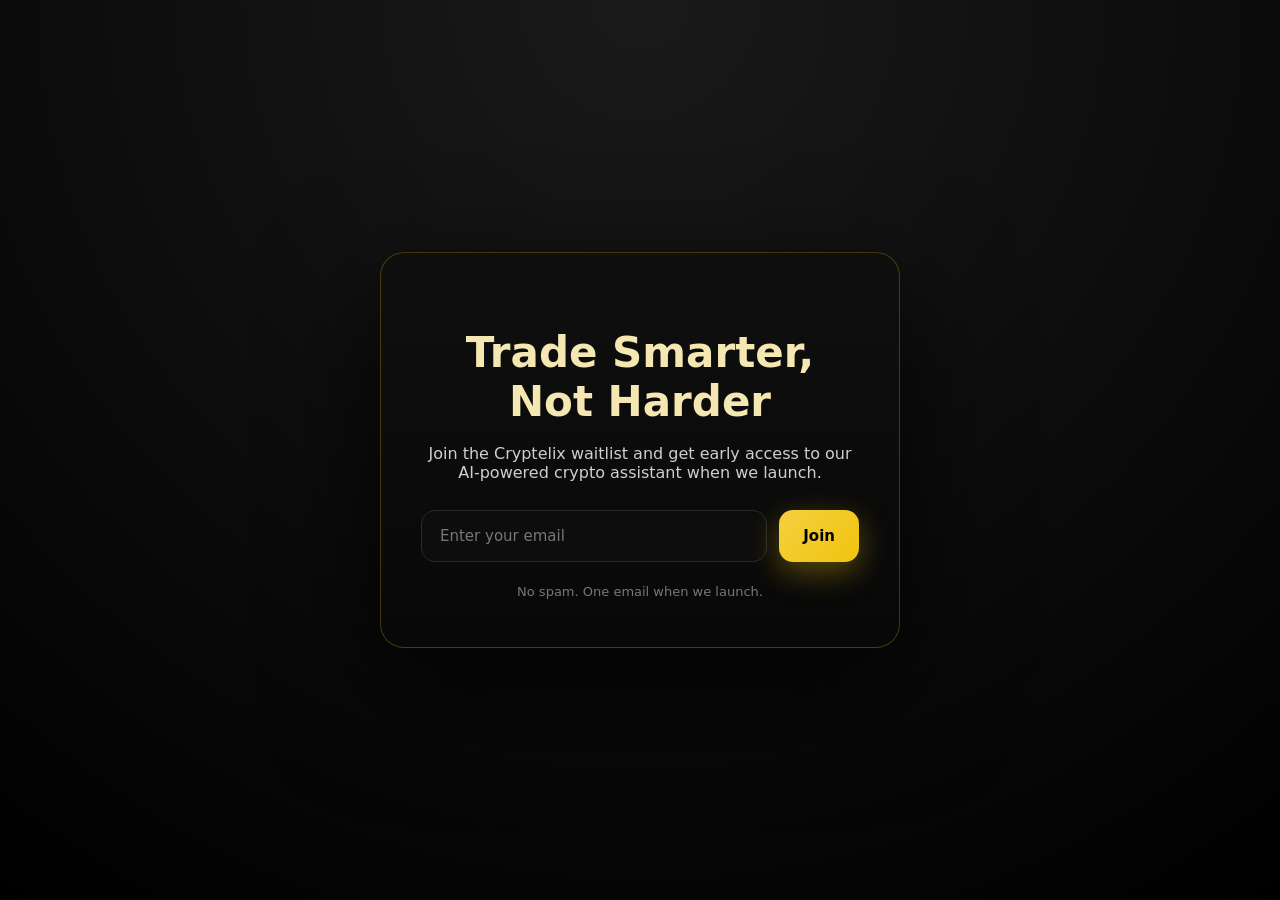
<file: waitlist.html>
<!DOCTYPE html>
<html lang="en">

<head>
  <meta charset="UTF-8" />
  <title>Cryptelix – Join the Waitlist</title>
  <meta name="viewport" content="width=device-width, initial-scale=1.0" />

  <style>
    * {
      box-sizing: border-box;
      font-family: Inter, system-ui, -apple-system, BlinkMacSystemFont, sans-serif;
    }

    body {
      margin: 0;
      min-height: 100vh;
      background: radial-gradient(circle at top, #1a1a1a, #000);
      color: #fff;
      display: flex;
      align-items: center;
      justify-content: center;
      padding: 20px;
    }

    .card {
      max-width: 520px;
      width: 100%;
      background: linear-gradient(180deg, #0f0f0f, #080808);
      border: 1px solid rgba(241, 196, 15, 0.25);
      border-radius: 24px;
      padding: 48px 40px;
      text-align: center;
      box-shadow: 0 40px 120px rgba(0, 0, 0, 0.8);
    }

    h1 {
      font-size: 42px;
      line-height: 1.15;
      margin-bottom: 18px;
      color: #f5e7b2;
    }

    p {
      font-size: 16px;
      color: #cfcfcf;
      margin-bottom: 28px;
    }

    .input-group {
      display: flex;
      gap: 12px;
      margin-bottom: 16px;
    }

    input[type="email"] {
      flex: 1;
      padding: 16px 18px;
      border-radius: 14px;
      border: 1px solid #2a2a2a;
      background: #0d0d0d;
      color: #fff;
      font-size: 15px;
      outline: none;
      min-width: 0;
      /* важливо для flex на мобілках */
    }

    input::placeholder {
      color: #777;
    }

    button {
      padding: 16px 24px;
      border-radius: 14px;
      border: none;
      background: linear-gradient(135deg, #f4d03f, #f1c40f);
      color: #000;
      font-weight: 600;
      font-size: 15px;
      cursor: pointer;
      transition: transform 0.15s ease, box-shadow 0.15s ease;
      box-shadow: 0 10px 30px rgba(241, 196, 15, 0.35);
      white-space: nowrap;
    }

    button:hover {
      transform: translateY(-1px);
      box-shadow: 0 14px 40px rgba(241, 196, 15, 0.45);
    }

    .success {
      display: none;
      margin-top: 20px;
      padding: 16px 18px;
      background: rgba(241, 196, 15, 0.12);
      border: 1px solid rgba(241, 196, 15, 0.35);
      border-radius: 14px;
      color: #f5e7b2;
      font-size: 15px;
    }

    .footer-text {
      margin-top: 22px;
      font-size: 13px;
      color: #777;
    }

    /* ===== Mobile адаптація ===== */
    @media (max-width: 520px) {
      body {
        padding: 14px;
        align-items: flex-start;
        /* щоб картка не "прилипала" по центру, коли мало місця */
      }

      .card {
        padding: 28px 18px;
        border-radius: 18px;
        margin-top: 14px;
      }

      h1 {
        font-size: 30px;
        line-height: 1.15;
        margin-bottom: 14px;
      }

      p {
        font-size: 14px;
        margin-bottom: 18px;
      }

      .input-group {
        flex-direction: column;
        gap: 10px;
      }

      input[type="email"],
      button {
        width: 100%;
        padding: 14px 16px;
        border-radius: 12px;
        font-size: 15px;
      }

      .success {
        font-size: 14px;
      }

      .footer-text {
        font-size: 12px;
      }
    }

    /* Дуже маленькі екрани */
    @media (max-width: 360px) {
      h1 {
        font-size: 26px;
      }

      .card {
        padding: 24px 16px;
      }
    }
  </style>
</head>

<body>

  <div class="card">
    <h1>Trade Smarter,<br>Not Harder</h1>

    <p>
      Join the Cryptelix waitlist and get early access to our
      AI-powered crypto assistant when we launch.
    </p>

    <form id="waitlistForm">
      <div class="input-group">
        <input type="email" name="email" placeholder="Enter your email" required />
        <button type="submit">Join</button>
      </div>
    </form>

    <div class="success" id="successMessage">
      ✅ You’re on the waitlist!
      We’ll notify you as soon as Cryptelix is live.
    </div>

    <div class="footer-text">
      No spam. One email when we launch.
    </div>
  </div>

  <script>
    const form = document.getElementById("waitlistForm");
    const success = document.getElementById("successMessage");

    form.addEventListener("submit", async (e) => {
      e.preventDefault();

      const email = form.email.value.trim();
      if (!email) return;

      try {
        await fetch("https://cryptelix.app.n8n.cloud/webhook/8a3786b8-0ce6-4d68-ac6b-6f84a463840e", {
          method: "POST",
          mode: "no-cors",
          headers: {
            "Content-Type": "application/json",
          },
          body: JSON.stringify({
            email: email,
            source: "waitlist",
          }),
        });

        form.style.display = "none";
        success.style.display = "block";
      } catch (error) {
        console.error("Webhook error:", error);
        alert("Something went wrong. Please try again.");
      }
    });
  </script>
</body>

</html>
</file>
<file: styles.css>
/* ============================================
   Cryptelix Landing Page - Premium Fintech Design
   Cohesive color palette, smooth transitions, cinematic animations
   ============================================ */

/* CSS Variables for consistent theming - Premium Fintech Palette */
:root {
    --color-bg-primary: #0a0a0a;
    --color-bg-secondary: #141414;
    --color-bg-tertiary: #1a1a1a;
    --color-bg-card: #1f1f1f;
    --color-text-primary: #ffffff;
    --color-text-secondary: #b8b8b8;
    --color-text-muted: #888888;
    --color-gold: #d4af37;
    --color-gold-light: #f4d03f;
    --color-gold-bright: #ffd700;
    --color-gold-dark: #b8941f;
    --color-gold-glow: rgba(212, 175, 55, 0.3);
    --gradient-gold: linear-gradient(135deg, #d4af37 0%, #f4d03f 50%, #ffd700 100%);
    --gradient-gold-subtle: linear-gradient(135deg, rgba(212, 175, 55, 0.1) 0%, rgba(244, 208, 63, 0.05) 100%);
    --gradient-section-1: linear-gradient(180deg, #0a0a0a 0%, #141414 100%);
    --gradient-section-2: linear-gradient(180deg, #141414 0%, #1a1a1a 100%);
    --gradient-section-3: linear-gradient(180deg, #1a1a1a 0%, #141414 100%);
    --gradient-section-4: linear-gradient(180deg, #141414 0%, #0a0a0a 100%);
    --shadow-gold: 0 0 20px rgba(212, 175, 55, 0.2);
    --shadow-gold-strong: 0 0 40px rgba(212, 175, 55, 0.4);
    --shadow-gold-subtle: 0 0 10px rgba(212, 175, 55, 0.1);
    --transition-smooth: all 0.4s cubic-bezier(0.25, 0.46, 0.45, 0.94);
    --transition-cinematic: all 0.8s cubic-bezier(0.25, 0.46, 0.45, 0.94);
    --transition-fast: all 0.2s ease;
    --font-primary: 'Inter', -apple-system, BlinkMacSystemFont, 'Segoe UI', sans-serif;
}

/* Reset and Base Styles */
* {
    margin: 0;
    padding: 0;
    box-sizing: border-box;
}

html {
    scroll-behavior: smooth;
    font-size: 16px;
}

body {
    font-family: var(--font-primary);
    background-color: var(--color-bg-primary);
    color: var(--color-text-primary);
    line-height: 1.6;
    overflow-x: hidden;
    -webkit-font-smoothing: antialiased;
    -moz-osx-font-smoothing: grayscale;
}

/* Smooth gradient transitions between sections */
section {
    position: relative;
    padding: 10rem 0;
    transition: background 0.6s ease;
}

/* Add extra spacing before sections that follow slogans */
.slogan-section + section {
    padding-top: 12rem;
}

.hero {
    background: var(--gradient-section-1);
    padding: 12rem 0 10rem;
}

.problem {
    background: var(--gradient-section-2);
}

.solution {
    background: var(--gradient-section-3);
}

.features {
    background: var(--gradient-section-2);
}

.how-it-works {
    background: var(--gradient-section-3);
}

.trust {
    background: var(--gradient-section-4);
}

/* ============================================
   Slogan Reveal - Cinematic Scroll Animation
   ============================================ */
.slogan-section {
    position: relative;
    background-color: var(--color-bg-primary);
    padding: 15rem 0;
    min-height: 100vh;
    display: flex;
    align-items: center;
    justify-content: center;
    overflow: hidden;
}

.slogan-section::before {
    content: '';
    position: absolute;
    top: 0;
    left: 0;
    right: 0;
    bottom: 0;
    background: radial-gradient(circle at center, rgba(212, 175, 55, 0.05) 0%, transparent 70%);
    pointer-events: none;
    z-index: 0;
}

.slogan-section::after {
    content: '';
    position: absolute;
    top: 50%;
    left: 50%;
    transform: translate(-50%, -50%);
    width: 600px;
    height: 600px;
    background: radial-gradient(circle, rgba(212, 175, 55, 0.08) 0%, transparent 70%);
    border-radius: 50%;
    animation: pulse-glow 8s ease-in-out infinite;
    pointer-events: none;
    z-index: 0;
}

.slogan-reveal {
    position: relative;
    z-index: 1;
    display: flex;
    align-items: center;
    justify-content: center;
    gap: 1.5rem;
    width: 100%;
    max-width: 1400px;
    margin: 0 auto;
    padding: 0 2rem;
    opacity: 0;
    transition: opacity 0.8s ease, transform 0.8s cubic-bezier(0.25, 0.46, 0.45, 0.94);
    transform: translateY(50px);
}

.slogan-reveal.revealed {
    opacity: 1;
    transform: translateY(0);
}

.slogan-reveal:not(.revealed) {
    transform: translateY(50px);
}

.slogan-word {
    font-size: clamp(2rem, 5vw, 3.5rem);
    font-weight: 800;
    letter-spacing: -0.03em;
    line-height: 1;
    text-transform: uppercase;
    transition: var(--transition-cinematic);
    text-shadow: 0 0 40px rgba(255, 255, 255, 0.1);
}

.slogan-word-1 {
    color: var(--color-text-primary);
    opacity: 0;
    transform: translateX(-50px);
    transition-delay: 0.1s;
}

.slogan-reveal.revealed .slogan-word-1 {
    opacity: 1;
    transform: translateX(0);
}

.slogan-word-2 {
    background: var(--gradient-gold);
    -webkit-background-clip: text;
    -webkit-text-fill-color: transparent;
    background-clip: text;
    opacity: 0;
    transform: translateX(50px);
    transition-delay: 0.3s;
    filter: drop-shadow(0 0 30px rgba(212, 175, 55, 0.4));
}

.slogan-reveal.revealed .slogan-word-2 {
    opacity: 1;
    transform: translateX(0);
}

/* Container */
.container {
    max-width: 1200px;
    margin: 0 auto;
    padding: 0 2rem;
    position: relative;
    z-index: 1;
}

/* ============================================
   Navigation Bar
   ============================================ */
.navbar {
    position: fixed;
    top: 0;
    left: 0;
    right: 0;
    z-index: 1000;
    background-color: rgba(10, 10, 10, 0.8);
    backdrop-filter: blur(20px);
    border-bottom: 1px solid rgba(212, 175, 55, 0.1);
    transition: var(--transition-smooth);
}

.navbar.scrolled {
    background-color: rgba(10, 10, 10, 0.95);
    box-shadow: 0 2px 20px rgba(0, 0, 0, 0.3);
}

.nav-container {
    max-width: 1200px;
    margin: 0 auto;
    padding: 1.25rem 2rem;
    display: flex;
    align-items: center;
    justify-content: space-between;
    gap: 2rem;
}

.nav-logo {
    display: flex;
    align-items: center;
    text-decoration: none;
    transition: var(--transition-smooth);
}

.nav-logo .logo-text {
    font-family: var(--font-primary);
    font-size: 1.6rem;
    font-weight: 900;
    color: var(--color-text-primary);
    letter-spacing: 3px;
    text-transform: uppercase;
    transition: var(--transition-smooth);
    text-shadow: 0 0 20px rgba(255, 255, 255, 0.1);
    position: relative;
}

.nav-logo .logo-text::after {
    content: '';
    position: absolute;
    bottom: -2px;
    left: 0;
    width: 0;
    height: 2px;
    background: var(--gradient-gold);
    transition: width 0.3s ease;
}

.nav-logo:hover .logo-text {
    color: var(--color-gold);
    text-shadow: 0 0 30px rgba(212, 175, 55, 0.5);
    letter-spacing: 4px;
}

.nav-logo:hover .logo-text::after {
    width: 100%;
}

.nav-menu {
    display: flex;
    align-items: center;
    gap: 2.5rem;
    flex: 1;
    justify-content: center;
}

.nav-link {
    color: var(--color-text-secondary);
    text-decoration: none;
    font-weight: 500;
    font-size: 0.95rem;
    transition: var(--transition-smooth);
    position: relative;
}

.nav-link::after {
    content: '';
    position: absolute;
    bottom: -5px;
    left: 0;
    width: 0;
    height: 2px;
    background: var(--gradient-gold);
    transition: var(--transition-smooth);
}

.nav-link:hover {
    color: var(--color-text-primary);
}

.nav-link:hover::after {
    width: 100%;
}

.nav-cta-btn {
    background: var(--gradient-gold);
    color: var(--color-bg-primary);
    border: none;
    padding: 0.7rem 1.8rem;
    border-radius: 8px;
    font-weight: 600;
    font-size: 0.9rem;
    cursor: pointer;
    transition: var(--transition-smooth);
    box-shadow: var(--shadow-gold-subtle);
}

.nav-cta-btn:hover {
    transform: translateY(-2px);
    box-shadow: var(--shadow-gold);
}

.nav-lang-switcher {
    display: flex;
    gap: 0.5rem;
    align-items: center;
}

.lang-btn {
    background: transparent;
    border: 1px solid rgba(212, 175, 55, 0.3);
    color: var(--color-text-secondary);
    padding: 0.4rem 0.8rem;
    border-radius: 6px;
    font-size: 0.85rem;
    font-weight: 600;
    cursor: pointer;
    transition: var(--transition-fast);
}

.lang-btn:hover {
    border-color: var(--color-gold);
    color: var(--color-gold);
}

.lang-btn.active {
    background: var(--gradient-gold);
    color: var(--color-bg-primary);
    border-color: var(--color-gold);
}

.nav-toggle {
    display: none;
    flex-direction: column;
    gap: 4px;
    background: transparent;
    border: none;
    cursor: pointer;
    padding: 0.5rem;
}

.nav-toggle span {
    width: 25px;
    height: 2px;
    background: var(--color-text-primary);
    transition: var(--transition-fast);
}

/* ============================================
   Hero Section
   ============================================ */
.hero-background {
    position: absolute;
    top: 0;
    left: 0;
    right: 0;
    bottom: 0;
    z-index: 0;
    overflow: hidden;
}

.hero-gradient {
    position: absolute;
    top: -30%;
    right: -20%;
    width: 800px;
    height: 800px;
    background: radial-gradient(circle, rgba(212, 175, 55, 0.08) 0%, transparent 70%);
    border-radius: 50%;
    animation: pulse-glow 8s ease-in-out infinite;
}

.hero-particles {
    position: absolute;
    width: 100%;
    height: 100%;
    background-image: 
        radial-gradient(2px 2px at 20% 30%, rgba(212, 175, 55, 0.2), transparent),
        radial-gradient(1px 1px at 60% 70%, rgba(212, 175, 55, 0.15), transparent);
    background-size: 200% 200%;
    animation: particle-float 25s linear infinite;
    opacity: 0.4;
}

.hero .container {
    position: relative;
    z-index: 1;
    display: grid;
    grid-template-columns: 1fr 1fr;
    gap: 5rem;
    align-items: center;
}

.hero-content {
    max-width: 600px;
}

.hero-headline {
    font-size: clamp(2.5rem, 6vw, 4.5rem);
    font-weight: 800;
    line-height: 1.1;
    margin-bottom: 2rem;
    background: linear-gradient(135deg, #ffffff 0%, #d4af37 100%);
    -webkit-background-clip: text;
    -webkit-text-fill-color: transparent;
    background-clip: text;
    letter-spacing: -0.02em;
}

.hero-subheadline {
    font-size: clamp(1.2rem, 2vw, 1.6rem);
    font-weight: 600;
    color: var(--color-text-primary);
    margin-bottom: 1.5rem;
    line-height: 1.5;
    letter-spacing: -0.01em;
}

.hero-description {
    font-size: 1.1rem;
    color: var(--color-text-secondary);
    margin-bottom: 3rem;
    line-height: 1.8;
    max-width: 550px;
}

.hero-cta {
    display: flex;
    gap: 2.5rem;
    flex-wrap: wrap;
}

.hero-visual {
    display: flex;
    justify-content: center;
    align-items: center;
    position: relative;
    min-height: 500px;
}

.hero-phones {
    position: relative;
    display: flex;
    gap: 2rem;
    align-items: center;
    z-index: 2;
}

.hero-phone {
    position: relative;
}

.phone-1 {
    transform: rotate(-8deg);
    z-index: 1;
}

.phone-2 {
    transform: rotate(8deg);
    z-index: 2;
    margin-left: -80px;
}

.phone-frame {
    width: 220px;
    height: 440px;
    background: linear-gradient(135deg, var(--color-bg-card) 0%, #252525 100%);
    border: 3px solid rgba(212, 175, 55, 0.3);
    border-radius: 35px;
    padding: 1rem;
    box-shadow: 0 25px 70px rgba(0, 0, 0, 0.5), 0 0 50px rgba(212, 175, 55, 0.25);
    transition: var(--transition-smooth);
}

.hero-phone:hover .phone-frame {
    transform: scale(1.05);
    box-shadow: 0 35px 90px rgba(0, 0, 0, 0.6), 0 0 70px rgba(212, 175, 55, 0.35);
    border-color: rgba(212, 175, 55, 0.5);
}

.phone-screen {
    width: 100%;
    height: 100%;
    background: var(--color-bg-primary);
    border-radius: 25px;
    padding: 1.5rem;
    overflow: hidden;
    position: relative;
}

.phone-content {
    width: 100%;
    height: 100%;
    display: flex;
    flex-direction: column;
    gap: 1rem;
}

.phone-header {
    display: flex;
    flex-direction: column;
    gap: 0.5rem;
}

.phone-title {
    font-size: 0.9rem;
    color: var(--color-text-secondary);
    font-weight: 500;
}

.phone-price {
    font-size: 1.5rem;
    font-weight: 700;
    color: var(--color-text-primary);
}

.phone-change {
    font-size: 0.85rem;
    font-weight: 600;
    color: var(--color-gold);
}

.phone-change.positive {
    color: #4ade80;
}

.phone-chart {
    flex: 1;
    background: rgba(212, 175, 55, 0.03);
    border-radius: 12px;
    padding: 0.75rem;
    min-height: 120px;
}

.phone-chart-svg {
    width: 100%;
    height: 100%;
}

.chart-path {
    filter: drop-shadow(0 0 8px rgba(212, 175, 55, 0.4));
    animation: chart-draw 2s ease-out;
}

.phone-indicators {
    display: flex;
    gap: 0.75rem;
}

.phone-indicator {
    display: flex;
    align-items: center;
    gap: 0.5rem;
    font-size: 0.75rem;
    color: var(--color-text-secondary);
}

.indicator-dot {
    width: 8px;
    height: 8px;
    border-radius: 50%;
    background: var(--color-gold);
    box-shadow: 0 0 10px rgba(212, 175, 55, 0.6);
    animation: pulse 2s ease-in-out infinite;
}

.hero-connections {
    position: absolute;
    top: 0;
    left: 0;
    right: 0;
    bottom: 0;
    z-index: 1;
    pointer-events: none;
    overflow: hidden;
}

.connection-svg {
    width: 100%;
    height: 100%;
}

.connection-line {
    animation: connection-flow 3s ease-in-out infinite;
}

@keyframes chart-draw {
    from {
        stroke-dasharray: 1000;
        stroke-dashoffset: 1000;
    }
    to {
        stroke-dashoffset: 0;
    }
}

@keyframes connection-flow {
    0%, 100% {
        opacity: 0.3;
        stroke-dashoffset: 0;
    }
    50% {
        opacity: 0.6;
        stroke-dashoffset: -20;
    }
}

/* ============================================
   Buttons
   ============================================ */
.btn {
    padding: 1rem 2.5rem;
    border: none;
    border-radius: 10px;
    font-size: 1rem;
    font-weight: 600;
    cursor: pointer;
    transition: var(--transition-smooth);
    font-family: var(--font-primary);
    letter-spacing: 0.3px;
}

.btn-primary {
    background: var(--gradient-gold);
    color: var(--color-bg-primary);
    box-shadow: var(--shadow-gold-subtle);
    position: relative;
    overflow: hidden;
}

.btn-primary:hover {
    transform: translateY(-3px);
    box-shadow: var(--shadow-gold);
}

.btn-primary:active {
    transform: translateY(-1px);
}

.btn-secondary {
    background: transparent;
    color: var(--color-text-primary);
    border: 2px solid rgba(212, 175, 55, 0.4);
}

.btn-secondary:hover {
    border-color: var(--color-gold);
    background: rgba(212, 175, 55, 0.08);
    transform: translateY(-3px);
    box-shadow: 0 5px 20px rgba(212, 175, 55, 0.15);
}

.btn-large {
    padding: 1.5rem 4rem;
    font-size: 1.2rem;
    font-weight: 700;
    letter-spacing: 0.5px;
}

/* ============================================
   Section Styles
   ============================================ */
.section-header {
    text-align: center;
    margin-bottom: 5rem;
    max-width: 800px;
    margin-left: auto;
    margin-right: auto;
}

.section-title {
    font-size: clamp(2rem, 4vw, 2.8rem);
    font-weight: 800;
    margin-bottom: 1.5rem;
    color: var(--color-text-primary);
    letter-spacing: -0.02em;
    line-height: 1.2;
}

.section-subtitle {
    font-size: clamp(1rem, 2vw, 1.3rem);
    color: var(--color-text-secondary);
    font-weight: 400;
    line-height: 1.6;
}

/* ============================================
   Problem Section - Feature Icons
   ============================================ */
.feature-icons-grid {
    display: grid;
    grid-template-columns: repeat(auto-fit, minmax(300px, 1fr));
    gap: 3rem;
    margin-top: 4rem;
}

.feature-icon-card {
    background: linear-gradient(135deg, var(--color-bg-card) 0%, #252525 100%);
    border: 1px solid rgba(212, 175, 55, 0.15);
    border-radius: 20px;
    padding: 3rem;
    text-align: center;
    transition: var(--transition-smooth);
    opacity: 0;
    transform: translateY(30px);
    box-shadow: 0 4px 20px rgba(0, 0, 0, 0.2);
    backdrop-filter: blur(10px);
}

.feature-icon-card.animated {
    opacity: 1;
    transform: translateY(0);
}

.feature-icon-card:hover {
    border-color: rgba(212, 175, 55, 0.4);
    transform: translateY(-10px);
    box-shadow: 0 20px 50px rgba(212, 175, 55, 0.15), 0 0 40px rgba(212, 175, 55, 0.08);
}

.feature-icon-wrapper {
    width: 100px;
    height: 100px;
    margin: 0 auto 2rem;
    display: flex;
    align-items: center;
    justify-content: center;
    position: relative;
}

.feature-svg-icon {
    width: 100%;
    height: 100%;
    filter: drop-shadow(0 0 20px rgba(212, 175, 55, 0.3));
    transition: var(--transition-smooth);
}

.feature-icon-card:hover .feature-svg-icon {
    transform: scale(1.1);
    filter: drop-shadow(0 0 30px rgba(212, 175, 55, 0.5));
}

.feature-icon-title {
    font-size: 1.5rem;
    font-weight: 700;
    margin-bottom: 1rem;
    color: var(--color-text-primary);
    letter-spacing: -0.01em;
}

.feature-icon-description {
    color: var(--color-text-secondary);
    line-height: 1.8;
    font-size: 1rem;
}

.problem-grid {
    display: grid;
    grid-template-columns: repeat(auto-fit, minmax(280px, 1fr));
    gap: 2.5rem;
}

.problem-card {
    background: linear-gradient(135deg, var(--color-bg-card) 0%, #252525 100%);
    border: 1px solid rgba(212, 175, 55, 0.15);
    border-radius: 20px;
    padding: 2.5rem;
    transition: var(--transition-smooth);
    opacity: 0;
    transform: translateY(30px);
    box-shadow: 0 4px 20px rgba(0, 0, 0, 0.2);
    backdrop-filter: blur(10px);
}

.problem-card.animated {
    opacity: 1;
    transform: translateY(0);
}

.problem-card:hover {
    border-color: rgba(212, 175, 55, 0.4);
    transform: translateY(-8px);
    box-shadow: 0 15px 40px rgba(212, 175, 55, 0.15), 0 0 30px rgba(212, 175, 55, 0.08);
}

.problem-icon {
    font-size: 3.5rem;
    margin-bottom: 1rem;
    filter: drop-shadow(0 0 10px rgba(212, 175, 55, 0.2));
    transition: var(--transition-smooth);
}

.problem-card:hover .problem-icon {
    transform: scale(1.1);
    filter: drop-shadow(0 0 15px rgba(212, 175, 55, 0.4));
}

.problem-card-title {
    font-size: 1.4rem;
    font-weight: 700;
    margin-bottom: 1rem;
    color: var(--color-text-primary);
    letter-spacing: -0.01em;
}

.problem-card-text {
    color: var(--color-text-secondary);
    line-height: 1.8;
}

.problem-chart-container {
    margin-bottom: 5rem;
    opacity: 0;
    transform: translateY(30px);
}

.problem-chart-container.animated {
    opacity: 1;
    transform: translateY(0);
}

.chart-wrapper {
    background: linear-gradient(135deg, var(--color-bg-card) 0%, #252525 100%);
    border: 1px solid rgba(212, 175, 55, 0.2);
    border-radius: 24px;
    padding: 3rem;
    box-shadow: 0 10px 40px rgba(0, 0, 0, 0.3);
    transition: var(--transition-smooth);
}

.chart-wrapper:hover {
    transform: translateY(-5px);
    border-color: rgba(212, 175, 55, 0.35);
}

.chart-title {
    font-size: 1.5rem;
    font-weight: 700;
    margin-bottom: 2rem;
    color: var(--color-text-primary);
    text-align: center;
}

.emotion-chart {
    display: flex;
    justify-content: space-around;
    align-items: flex-end;
    height: 200px;
    gap: 1.5rem;
    margin-bottom: 1.5rem;
}

.chart-bar {
    flex: 1;
    background: var(--gradient-gold);
    border-radius: 8px 8px 0 0;
    position: relative;
    min-height: 40px;
    display: flex;
    align-items: flex-start;
    justify-content: center;
    padding-top: 0.5rem;
    box-shadow: 0 0 20px rgba(212, 175, 55, 0.2);
    transition: var(--transition-smooth);
}

.chart-bar:hover {
    transform: scaleY(1.05);
    box-shadow: 0 0 30px rgba(212, 175, 55, 0.4);
}

.bar-value {
    color: var(--color-bg-primary);
    font-weight: 700;
    font-size: 0.9rem;
}

.chart-bar::after {
    content: attr(data-label);
    position: absolute;
    bottom: -2rem;
    left: 50%;
    transform: translateX(-50%);
    color: var(--color-text-secondary);
    font-size: 0.85rem;
    font-weight: 500;
}

.chart-note {
    text-align: center;
    color: var(--color-text-secondary);
    font-style: italic;
    margin-top: 1rem;
}

.problem-card-large {
    grid-column: span 2;
    display: grid;
    grid-template-columns: 1fr 1fr;
    gap: 2rem;
    align-items: center;
}

.problem-visual {
    position: relative;
}

.price-chart {
    width: 100%;
    height: 150px;
    background: rgba(212, 175, 55, 0.03);
    border-radius: 12px;
    padding: 1rem;
}

.chart-svg {
    width: 100%;
    height: 100%;
}

.chart-line {
    filter: drop-shadow(0 0 5px rgba(212, 175, 55, 0.3));
}

.peak-point {
    animation: pulse 2s ease-in-out infinite;
}

.problem-card-timeline,
.problem-card-stats,
.problem-card-quote {
    display: flex;
    flex-direction: column;
    gap: 1.5rem;
}

.timeline {
    display: flex;
    flex-direction: column;
    gap: 1rem;
    padding: 1.5rem;
    background: rgba(212, 175, 55, 0.03);
    border-radius: 12px;
}

.timeline-item {
    display: flex;
    align-items: center;
    gap: 1rem;
}

.timeline-dot {
    width: 12px;
    height: 12px;
    border-radius: 50%;
    background: rgba(212, 175, 55, 0.2);
    border: 2px solid rgba(212, 175, 55, 0.4);
    flex-shrink: 0;
}

.timeline-dot.active {
    background: var(--color-gold);
    box-shadow: 0 0 15px rgba(212, 175, 55, 0.5);
    animation: pulse 2s ease-in-out infinite;
}

.timeline-content {
    display: flex;
    flex-direction: column;
    gap: 0.25rem;
}

.timeline-time {
    font-size: 0.85rem;
    color: var(--color-text-secondary);
}

.timeline-event {
    font-weight: 600;
    color: var(--color-text-primary);
}

.stats-grid {
    display: grid;
    grid-template-columns: 1fr 1fr;
    gap: 1.5rem;
}

.stat-item {
    text-align: center;
    padding: 1.5rem;
    background: rgba(212, 175, 55, 0.05);
    border-radius: 12px;
    border: 1px solid rgba(212, 175, 55, 0.15);
}

.stat-number {
    font-size: 2rem;
    font-weight: 800;
    background: var(--gradient-gold);
    -webkit-background-clip: text;
    -webkit-text-fill-color: transparent;
    background-clip: text;
    margin-bottom: 0.5rem;
}

.stat-label {
    font-size: 0.9rem;
    color: var(--color-text-secondary);
}

.quote-visual {
    position: absolute;
    top: 1rem;
    right: 1rem;
    opacity: 0.2;
}

.quote-icon {
    width: 60px;
    height: 60px;
}

.problem-content {
    position: relative;
    z-index: 1;
}

/* ============================================
   Solution Section - Seamless Trading
   ============================================ */
.seamless-section {
    background: var(--gradient-section-3);
}

.seamless-content {
    display: grid;
    grid-template-columns: 1fr 1fr;
    gap: 5rem;
    align-items: center;
}

.seamless-text {
    max-width: 600px;
}

.seamless-text .btn {
    margin-top: 2rem;
}

.seamless-visual {
    display: flex;
    justify-content: center;
    align-items: center;
    position: relative;
}

.stats-circle {
    position: relative;
    width: 400px;
    height: 400px;
    border-radius: 50%;
    background: linear-gradient(135deg, rgba(212, 175, 55, 0.1) 0%, rgba(212, 175, 55, 0.05) 100%);
    border: 2px solid rgba(212, 175, 55, 0.2);
    display: flex;
    flex-direction: column;
    align-items: center;
    justify-content: center;
    gap: 2rem;
    padding: 3rem;
    box-shadow: 0 0 60px rgba(212, 175, 55, 0.2), inset 0 0 40px rgba(212, 175, 55, 0.05);
}

.stat-circle-item {
    text-align: center;
}

.stat-top {
    position: absolute;
    top: 2rem;
    left: 50%;
    transform: translateX(-50%);
}

.stat-center {
    position: relative;
    z-index: 1;
}

.stat-bottom {
    position: absolute;
    bottom: 2rem;
    left: 50%;
    transform: translateX(-50%);
}

.stat-circle-value {
    font-size: 2rem;
    font-weight: 800;
    background: var(--gradient-gold);
    -webkit-background-clip: text;
    -webkit-text-fill-color: transparent;
    background-clip: text;
    margin-bottom: 0.5rem;
}

.stat-circle-value-large {
    font-size: 3.5rem;
    font-weight: 800;
    background: var(--gradient-gold);
    -webkit-background-clip: text;
    -webkit-text-fill-color: transparent;
    background-clip: text;
    margin-bottom: 0.5rem;
    line-height: 1;
}

.stat-circle-label {
    font-size: 0.9rem;
    color: var(--color-text-secondary);
    text-transform: uppercase;
    letter-spacing: 1px;
}

/* ============================================
   Solution Section - Legacy
   ============================================ */
.solution-content {
    display: grid;
    grid-template-columns: 1fr 1fr;
    gap: 5rem;
    align-items: center;
}

.solution-text {
    max-width: 600px;
}

.solution-text .btn {
    margin-top: 2rem;
}

.solution-description {
    font-size: 1.15rem;
    color: var(--color-text-secondary);
    margin: 1.5rem 0;
    line-height: 1.8;
}

.solution-features {
    display: flex;
    flex-direction: column;
    gap: 1.25rem;
    margin-top: 2.5rem;
}

.solution-feature-item {
    display: flex;
    align-items: center;
    gap: 1rem;
    color: var(--color-text-primary);
    font-weight: 500;
    font-size: 1.05rem;
}

.feature-check {
    width: 28px;
    height: 28px;
    background: var(--gradient-gold);
    color: var(--color-bg-primary);
    border-radius: 50%;
    display: flex;
    align-items: center;
    justify-content: center;
    font-weight: 700;
    font-size: 0.9rem;
    flex-shrink: 0;
    box-shadow: var(--shadow-gold-subtle);
}

.solution-visual {
    display: flex;
    justify-content: center;
    align-items: center;
}

.solution-interactive {
    width: 100%;
    max-width: 450px;
}

.ai-dashboard {
    background: linear-gradient(135deg, var(--color-bg-card) 0%, #252525 100%);
    border: 1px solid rgba(212, 175, 55, 0.2);
    border-radius: 24px;
    padding: 2.5rem;
    box-shadow: 0 10px 40px rgba(0, 0, 0, 0.3);
    transition: var(--transition-smooth);
    backdrop-filter: blur(10px);
}

.ai-dashboard:hover {
    transform: translateY(-5px);
    border-color: rgba(212, 175, 55, 0.35);
}

.dashboard-header {
    display: flex;
    justify-content: space-between;
    align-items: center;
    margin-bottom: 1.5rem;
    padding-bottom: 1rem;
    border-bottom: 1px solid rgba(212, 175, 55, 0.15);
}

.dashboard-title {
    font-size: 1.2rem;
    font-weight: 700;
    color: var(--color-text-primary);
}

.dashboard-status {
    display: flex;
    align-items: center;
    gap: 0.5rem;
    color: var(--color-text-secondary);
    font-size: 0.9rem;
}

.status-dot {
    width: 8px;
    height: 8px;
    border-radius: 50%;
    background: #4ade80;
    box-shadow: 0 0 10px #4ade80;
    animation: pulse 2s ease-in-out infinite;
}

.dashboard-content {
    display: flex;
    flex-direction: column;
    gap: 1.5rem;
}

.metric-card {
    background: rgba(212, 175, 55, 0.03);
    border-radius: 12px;
    padding: 1.25rem;
    border: 1px solid rgba(212, 175, 55, 0.1);
}

.metric-label {
    font-size: 0.85rem;
    color: var(--color-text-secondary);
    margin-bottom: 0.5rem;
}

.metric-value {
    font-size: 1.1rem;
    font-weight: 700;
    color: var(--color-text-primary);
    margin-bottom: 0.75rem;
}

.metric-bar {
    width: 100%;
    height: 8px;
    background: rgba(212, 175, 55, 0.1);
    border-radius: 4px;
    overflow: hidden;
}

.metric-fill {
    height: 100%;
    background: var(--gradient-gold);
    border-radius: 4px;
    transition: width 1.5s cubic-bezier(0.25, 0.46, 0.45, 0.94);
    box-shadow: 0 0 15px rgba(212, 175, 55, 0.4);
    position: relative;
    overflow: hidden;
}

.metric-fill::after {
    content: '';
    position: absolute;
    top: 0;
    left: -100%;
    width: 100%;
    height: 100%;
    background: linear-gradient(90deg, transparent, rgba(255, 255, 255, 0.2), transparent);
    animation: shimmer 2s infinite;
}

.ai-suggestion {
    display: flex;
    align-items: center;
    gap: 1rem;
    padding: 1.25rem;
    background: rgba(212, 175, 55, 0.05);
    border-left: 3px solid var(--color-gold);
    border-radius: 8px;
}

.suggestion-icon {
    font-size: 1.5rem;
}

.suggestion-text {
    color: var(--color-text-primary);
    font-size: 0.95rem;
    line-height: 1.5;
}

/* ============================================
   Forecast Section
   ============================================ */
.forecast-section {
    background: var(--gradient-section-2);
}

.forecast-content {
    display: grid;
    grid-template-columns: 1fr 1fr;
    gap: 5rem;
    align-items: center;
}

.forecast-text {
    max-width: 600px;
}

.forecast-text .btn {
    margin-top: 2rem;
}

.forecast-visual {
    position: relative;
    display: flex;
    justify-content: center;
    align-items: center;
    gap: 2rem;
    min-height: 500px;
}

.phone-mockup {
    width: 200px;
    height: 400px;
    background: linear-gradient(135deg, var(--color-bg-card) 0%, #252525 100%);
    border: 2px solid rgba(212, 175, 55, 0.3);
    border-radius: 30px;
    padding: 1rem;
    box-shadow: 0 20px 60px rgba(0, 0, 0, 0.4), 0 0 40px rgba(212, 175, 55, 0.2);
    position: relative;
    transition: var(--transition-smooth);
}

.phone-mockup:hover {
    transform: translateY(-10px) scale(1.05);
    box-shadow: 0 30px 80px rgba(0, 0, 0, 0.5), 0 0 60px rgba(212, 175, 55, 0.3);
}

.phone-left {
    transform: rotate(-5deg);
    z-index: 1;
}

.phone-right {
    transform: rotate(5deg);
    margin-left: -50px;
    z-index: 2;
}

.phone-screen {
    width: 100%;
    height: 100%;
    background: var(--color-bg-primary);
    border-radius: 20px;
    padding: 1.5rem;
    overflow: hidden;
}

.screen-content {
    width: 100%;
    height: 100%;
    display: flex;
    flex-direction: column;
    gap: 1rem;
}

.screen-chart {
    flex: 1;
    background: rgba(212, 175, 55, 0.03);
    border-radius: 12px;
    padding: 1rem;
}

.chart-display {
    width: 100%;
    height: 100%;
}

.screen-stats {
    display: flex;
    justify-content: space-between;
    padding: 0.75rem;
    background: rgba(212, 175, 55, 0.05);
    border-radius: 8px;
}

.screen-stat {
    font-size: 0.85rem;
    font-weight: 600;
    color: var(--color-gold);
}

/* ============================================
   Security Section
   ============================================ */
.security-section {
    background: var(--gradient-section-3);
}

.security-grid {
    display: grid;
    grid-template-columns: repeat(auto-fit, minmax(300px, 1fr));
    gap: 3rem;
    margin-top: 4rem;
}

.security-card {
    background: linear-gradient(135deg, var(--color-bg-card) 0%, #252525 100%);
    border: 1px solid rgba(212, 175, 55, 0.15);
    border-radius: 20px;
    padding: 3rem;
    text-align: center;
    transition: var(--transition-smooth);
    opacity: 0;
    transform: translateY(30px);
    box-shadow: 0 4px 20px rgba(0, 0, 0, 0.2);
    backdrop-filter: blur(10px);
}

.security-card.animated {
    opacity: 1;
    transform: translateY(0);
}

.security-card:hover {
    border-color: rgba(212, 175, 55, 0.4);
    transform: translateY(-10px);
    box-shadow: 0 20px 50px rgba(212, 175, 55, 0.15), 0 0 40px rgba(212, 175, 55, 0.08);
}

.security-icon-wrapper {
    width: 100px;
    height: 100px;
    margin: 0 auto 2rem;
    display: flex;
    align-items: center;
    justify-content: center;
}

.security-icon {
    width: 100%;
    height: 100%;
    filter: drop-shadow(0 0 20px rgba(212, 175, 55, 0.3));
    transition: var(--transition-smooth);
}

.security-card:hover .security-icon {
    transform: scale(1.1);
    filter: drop-shadow(0 0 30px rgba(212, 175, 55, 0.5));
}

.security-title {
    font-size: 1.5rem;
    font-weight: 700;
    margin-bottom: 1rem;
    color: var(--color-text-primary);
    letter-spacing: -0.01em;
}

.security-description {
    color: var(--color-text-secondary);
    line-height: 1.8;
    font-size: 1rem;
}

/* ============================================
   Testimonials Section
   ============================================ */
.testimonials-section {
    background: var(--gradient-section-2);
}

.testimonials-grid {
    display: grid;
    grid-template-columns: repeat(auto-fit, minmax(320px, 1fr));
    gap: 2.5rem;
    margin-top: 4rem;
}

.testimonial-card {
    background: linear-gradient(135deg, var(--color-bg-card) 0%, #252525 100%);
    border: 1px solid rgba(212, 175, 55, 0.15);
    border-radius: 20px;
    padding: 2.5rem;
    transition: var(--transition-smooth);
    opacity: 0;
    transform: translateY(30px);
    box-shadow: 0 4px 20px rgba(0, 0, 0, 0.2);
    backdrop-filter: blur(10px);
}

.testimonial-card.animated {
    opacity: 1;
    transform: translateY(0);
}

.testimonial-card:hover {
    border-color: rgba(212, 175, 55, 0.4);
    transform: translateY(-8px);
    box-shadow: 0 20px 50px rgba(212, 175, 55, 0.15), 0 0 40px rgba(212, 175, 55, 0.08);
}

.testimonial-stars {
    display: flex;
    gap: 0.5rem;
    margin-bottom: 1.5rem;
}

.star {
    color: var(--color-gold);
    font-size: 1.2rem;
    filter: drop-shadow(0 0 5px rgba(212, 175, 55, 0.5));
}

.testimonial-text {
    color: var(--color-text-secondary);
    line-height: 1.8;
    margin-bottom: 2rem;
    font-size: 1.05rem;
    font-style: italic;
}

.testimonial-author {
    display: flex;
    align-items: center;
    gap: 1rem;
}

.author-avatar {
    width: 50px;
    height: 50px;
    border-radius: 50%;
    background: var(--gradient-gold);
    color: var(--color-bg-primary);
    display: flex;
    align-items: center;
    justify-content: center;
    font-weight: 700;
    font-size: 1.1rem;
    flex-shrink: 0;
}

.author-info {
    flex: 1;
}

.author-name {
    font-weight: 600;
    color: var(--color-text-primary);
    margin-bottom: 0.25rem;
}

.author-title {
    font-size: 0.9rem;
    color: var(--color-text-secondary);
}

/* ============================================
   Statistics Section - Product Bar Style
   ============================================ */
.product-bar {
    background: var(--color-bg-primary);
    padding: 8rem 0 10rem 0;
    margin-bottom: 4rem;
}

.product-bar .container {
    margin-bottom: 4rem;
}

.product-bar .section-header {
    text-align: center;
    margin-bottom: 0;
}

.product-bar-wrapper {
    display: flex;
    justify-content: center;
    align-items: center;
    gap: 4rem;
    flex-wrap: wrap;
    width: 100%;
}

.product-info-blocks {
    text-align: center;
    flex: 1;
    min-width: 200px;
    max-width: 300px;
    opacity: 0;
    transform: translateY(30px);
    transition: var(--transition-smooth);
}

.product-info-blocks.animated {
    opacity: 1;
    transform: translateY(0);
}

.more-info {
    font-size: clamp(4rem, 8vw, 7rem);
    font-weight: 800;
    margin-bottom: 1rem;
    line-height: 1;
    display: flex;
    align-items: baseline;
    justify-content: center;
    gap: 0.2rem;
}

.more-info .stat-number {
    color: var(--color-text-primary);
    display: inline-block;
    min-width: 100px;
    text-align: center;
}

.more-info .stat-number::after {
    content: attr(data-suffix);
    color: var(--color-text-primary);
    font-size: 1em;
    font-weight: 800;
    display: inline-block;
    vertical-align: baseline;
    margin-left: 0.1em;
}

.more-info-name {
    font-size: 1.1rem;
    color: var(--color-text-secondary);
    font-weight: 500;
    text-transform: uppercase;
    letter-spacing: 1px;
    margin-top: 0.5rem;
}

@media (max-width: 968px) {
    .product-bar {
        gap: 3rem;
        padding: 5rem 0;
    }
    
    .product-info-blocks {
        min-width: 180px;
    }
}

@media (max-width: 768px) {
    .product-bar {
        flex-direction: column;
        gap: 3rem;
        padding: 6rem 0;
    }
    
    .product-info-blocks {
        max-width: 100%;
        min-width: auto;
    }
    
    .more-info {
        font-size: clamp(3rem, 8vw, 5rem);
    }
}

/* ============================================
   Features Section
   ============================================ */
.features-grid {
    display: grid;
    grid-template-columns: repeat(auto-fit, minmax(320px, 1fr));
    gap: 2.5rem;
}

.feature-card {
    background: linear-gradient(135deg, var(--color-bg-card) 0%, #252525 100%);
    border: 1px solid rgba(212, 175, 55, 0.15);
    border-radius: 20px;
    padding: 3rem;
    transition: var(--transition-smooth);
    opacity: 0;
    transform: translateY(30px);
    box-shadow: 0 4px 20px rgba(0, 0, 0, 0.2);
    backdrop-filter: blur(10px);
}

.feature-card.animated {
    opacity: 1;
    transform: translateY(0);
}

.feature-card:hover {
    border-color: rgba(212, 175, 55, 0.4);
    transform: translateY(-10px);
    box-shadow: 0 20px 50px rgba(212, 175, 55, 0.15), 0 0 40px rgba(212, 175, 55, 0.08);
}

.feature-icon {
    font-size: 3.5rem;
    margin-bottom: 1.5rem;
    filter: drop-shadow(0 0 10px rgba(212, 175, 55, 0.2));
    transition: var(--transition-smooth);
}

.feature-card:hover .feature-icon {
    transform: scale(1.1);
    filter: drop-shadow(0 0 20px rgba(212, 175, 55, 0.4));
}

.feature-title {
    font-size: 1.5rem;
    font-weight: 700;
    margin-bottom: 1rem;
    color: var(--color-text-primary);
    letter-spacing: -0.01em;
}

.feature-description {
    color: var(--color-text-secondary);
    line-height: 1.8;
}

.feature-card-hero {
    grid-column: span 2;
    display: grid;
    grid-template-columns: 1fr 1fr;
    gap: 2rem;
    align-items: center;
}

.feature-visual-large {
    position: relative;
    height: 200px;
    display: flex;
    align-items: center;
    justify-content: center;
}

.brain-visual {
    position: relative;
    width: 100%;
    height: 100%;
}

.brain-node {
    position: absolute;
    width: 20px;
    height: 20px;
    border-radius: 50%;
    background: rgba(212, 175, 55, 0.2);
    border: 2px solid rgba(212, 175, 55, 0.4);
}

.brain-node:nth-child(1) { top: 20%; left: 30%; }
.brain-node:nth-child(2) { top: 50%; left: 20%; }
.brain-node:nth-child(3) { top: 50%; left: 50%; transform: translate(-50%, -50%); }
.brain-node:nth-child(4) { top: 50%; left: 80%; }

.brain-node.active {
    background: var(--color-gold);
    box-shadow: 0 0 20px rgba(212, 175, 55, 0.6);
    animation: pulse 2s ease-in-out infinite;
}

.brain-connection {
    position: absolute;
    top: 50%;
    left: 20%;
    width: 60%;
    height: 2px;
    background: linear-gradient(90deg, transparent, rgba(212, 175, 55, 0.2), transparent);
    transform: translateY(-50%);
}

.warning-visual {
    position: absolute;
    top: 1rem;
    right: 1rem;
    width: 80px;
    height: 80px;
    display: flex;
    align-items: center;
    justify-content: center;
}

.warning-pulse {
    position: absolute;
    width: 100%;
    height: 100%;
    border: 3px solid rgba(212, 175, 55, 0.3);
    border-radius: 50%;
    animation: pulse-ring 2s ease-in-out infinite;
}

.warning-icon {
    position: relative;
    font-size: 2.5rem;
    z-index: 1;
    animation: pulse 1.5s ease-in-out infinite;
}

.progress-visual {
    width: 100%;
    display: flex;
    justify-content: center;
}

.progress-ring {
    position: relative;
    width: 120px;
    height: 120px;
}

.progress-svg {
    width: 100%;
    height: 100%;
    transform: rotate(-90deg);
}

.progress-circle {
    transition: stroke-dashoffset 1s ease;
}

.progress-text {
    position: absolute;
    top: 50%;
    left: 50%;
    transform: translate(-50%, -50%);
    font-size: 1.5rem;
    font-weight: 700;
    background: var(--gradient-gold);
    -webkit-background-clip: text;
    -webkit-text-fill-color: transparent;
    background-clip: text;
}

.list-visual {
    display: flex;
    flex-direction: column;
    gap: 1rem;
    padding: 1.5rem;
    background: rgba(212, 175, 55, 0.05);
    border-radius: 12px;
}

.list-item {
    display: flex;
    align-items: center;
    gap: 1rem;
}

.list-check {
    width: 24px;
    height: 24px;
    border-radius: 50%;
    background: var(--gradient-gold);
    color: var(--color-bg-primary);
    display: flex;
    align-items: center;
    justify-content: center;
    font-weight: 700;
    font-size: 0.9rem;
    flex-shrink: 0;
}

.list-text {
    color: var(--color-text-primary);
    font-weight: 500;
}

.chart-mini {
    width: 100%;
    height: 120px;
    margin-bottom: 1rem;
    background: rgba(212, 175, 55, 0.05);
    border-radius: 12px;
    padding: 1rem;
}

.mini-chart {
    width: 100%;
    height: 100%;
}

.history-timeline {
    display: flex;
    flex-direction: column;
    gap: 1rem;
    padding: 1.5rem;
    background: rgba(212, 175, 55, 0.05);
    border-radius: 12px;
}

.history-item {
    display: flex;
    justify-content: space-between;
    align-items: center;
    padding: 0.75rem;
    background: rgba(212, 175, 55, 0.05);
    border-radius: 8px;
    border-left: 3px solid var(--color-gold);
}

.history-date {
    font-size: 0.85rem;
    color: var(--color-text-secondary);
}

.history-action {
    font-weight: 600;
    color: var(--color-text-primary);
}

/* ============================================
   How It Works Section
   ============================================ */
.steps-container {
    display: flex;
    flex-direction: column;
    gap: 4rem;
    max-width: 900px;
    margin: 0 auto;
}

.step {
    display: flex;
    gap: 3rem;
    align-items: flex-start;
    opacity: 0;
    transform: translateX(-30px);
}

.step.animated {
    opacity: 1;
    transform: translateX(0);
}

.step:nth-child(even) {
    flex-direction: row-reverse;
    transform: translateX(30px);
}

.step:nth-child(even).animated {
    transform: translateX(0);
}

.step-number {
    font-size: 4rem;
    font-weight: 800;
    background: var(--gradient-gold);
    -webkit-background-clip: text;
    -webkit-text-fill-color: transparent;
    background-clip: text;
    line-height: 1;
    flex-shrink: 0;
    min-width: 100px;
    filter: drop-shadow(0 0 20px rgba(212, 175, 55, 0.3));
}

.step-content {
    flex: 1;
    padding-top: 0.5rem;
}

.step-title {
    font-size: 1.7rem;
    font-weight: 700;
    margin-bottom: 1rem;
    color: var(--color-text-primary);
    letter-spacing: -0.01em;
}

.step-description {
    font-size: 1.15rem;
    color: var(--color-text-secondary);
    line-height: 1.8;
}

.step-with-visual {
    display: flex;
    gap: 2rem;
    align-items: center;
}

.step-visual {
    position: relative;
    flex-shrink: 0;
}

.step-icon-wrapper {
    position: relative;
    width: 120px;
    height: 120px;
}

.step-icon-circle {
    width: 100%;
    height: 100%;
}

.step-icon-svg {
    width: 100%;
    height: 100%;
}

.step-with-visual .step-number {
    position: absolute;
    bottom: -10px;
    right: -10px;
    font-size: 2rem;
    min-width: auto;
}

/* ============================================
   Trust Section
   ============================================ */
.trust-content {
    max-width: 900px;
    margin: 0 auto;
    text-align: center;
}

.trust-vision {
    font-size: 1.25rem;
    color: var(--color-text-secondary);
    line-height: 1.8;
    margin: 2rem 0 3rem;
}

.trust-principles {
    display: grid;
    grid-template-columns: repeat(auto-fit, minmax(200px, 1fr));
    gap: 2rem;
    margin-top: 3rem;
}

.principle-item {
    display: flex;
    flex-direction: column;
    align-items: center;
    gap: 0.75rem;
    padding: 2rem;
    background: linear-gradient(135deg, var(--color-bg-card) 0%, #252525 100%);
    border: 1px solid rgba(212, 175, 55, 0.15);
    border-radius: 16px;
    transition: var(--transition-smooth);
    box-shadow: 0 4px 15px rgba(0, 0, 0, 0.2);
}

.principle-item:hover {
    border-color: rgba(212, 175, 55, 0.4);
    transform: translateY(-8px);
    box-shadow: 0 15px 40px rgba(212, 175, 55, 0.15);
}

.principle-icon {
    font-size: 3rem;
    filter: drop-shadow(0 0 10px rgba(212, 175, 55, 0.2));
    transition: var(--transition-smooth);
}

.principle-item:hover .principle-icon {
    transform: scale(1.15);
    filter: drop-shadow(0 0 15px rgba(212, 175, 55, 0.4));
}

.principle-item span {
    font-weight: 600;
    color: var(--color-text-primary);
    font-size: 1.05rem;
}

/* ============================================
   CTA Section
   ============================================ */
.cta-section {
    background: linear-gradient(135deg, rgba(212, 175, 55, 0.08) 0%, rgba(212, 175, 55, 0.04) 100%);
    border-top: 1px solid rgba(212, 175, 55, 0.2);
    border-bottom: 1px solid rgba(212, 175, 55, 0.2);
    position: relative;
    overflow: hidden;
    padding: 10rem 0;
}

.cta-section::before {
    content: '';
    position: absolute;
    top: -50%;
    right: -20%;
    width: 600px;
    height: 600px;
    background: radial-gradient(circle, rgba(212, 175, 55, 0.1) 0%, transparent 70%);
    border-radius: 50%;
    animation: pulse-glow 6s ease-in-out infinite;
}

.cta-content {
    text-align: center;
    max-width: 700px;
    margin: 0 auto;
    position: relative;
    z-index: 1;
}

.cta-title {
    font-size: clamp(2.5rem, 5vw, 3.5rem);
    font-weight: 800;
    margin-bottom: 1.5rem;
    color: var(--color-text-primary);
    letter-spacing: -0.02em;
    line-height: 1.2;
}

.cta-subtitle {
    font-size: clamp(1.1rem, 2vw, 1.4rem);
    color: var(--color-text-secondary);
    margin-bottom: 3rem;
    line-height: 1.6;
}

.cta-subtext {
    margin-top: 2rem;
    color: var(--color-text-secondary);
    font-size: 0.95rem;
}

/* ============================================
   Footer
   ============================================ */
.footer {
    background-color: var(--color-bg-primary);
    border-top: 1px solid rgba(212, 175, 55, 0.1);
    padding: 4rem 0 2rem;
}

.footer-content {
    display: flex;
    justify-content: space-between;
    align-items: center;
    margin-bottom: 2rem;
    flex-wrap: wrap;
    gap: 2rem;
}

.footer-brand {
    flex: 1;
}

.footer-logo {
    display: flex;
    align-items: center;
    text-decoration: none;
    transition: var(--transition-smooth);
}

.footer-logo .logo-text {
    font-family: var(--font-primary);
    font-size: 1.4rem;
    font-weight: 900;
    color: var(--color-text-primary);
    letter-spacing: 3px;
    text-transform: uppercase;
    transition: var(--transition-smooth);
    text-shadow: 0 0 15px rgba(255, 255, 255, 0.1);
    position: relative;
}

.footer-logo .logo-text::after {
    content: '';
    position: absolute;
    bottom: -2px;
    left: 0;
    width: 0;
    height: 2px;
    background: var(--gradient-gold);
    transition: width 0.3s ease;
}

.footer-logo:hover .logo-text {
    color: var(--color-gold);
    text-shadow: 0 0 25px rgba(212, 175, 55, 0.5);
    letter-spacing: 4px;
}

.footer-logo:hover .logo-text::after {
    width: 100%;
}

.footer-links {
    display: flex;
    gap: 2rem;
}

.footer-link {
    color: var(--color-text-secondary);
    text-decoration: none;
    transition: var(--transition-fast);
}

.footer-link:hover {
    color: var(--color-gold);
}

.footer-bottom {
    text-align: center;
    padding-top: 2rem;
    border-top: 1px solid rgba(212, 175, 55, 0.1);
}

.footer-copyright {
    color: var(--color-text-secondary);
    font-size: 0.9rem;
}

/* ============================================
   Responsive Design
   ============================================ */
@media (max-width: 968px) {
    .nav-menu {
        position: fixed;
        top: 70px;
        left: -100%;
        width: 100%;
        height: calc(100vh - 70px);
        background: rgba(10, 10, 10, 0.98);
        flex-direction: column;
        justify-content: flex-start;
        padding: 2rem;
        transition: var(--transition-smooth);
        border-top: 1px solid rgba(212, 175, 55, 0.1);
    }

    .nav-menu.active {
        left: 0;
    }

    .nav-toggle {
        display: flex;
    }

    .hero .container {
        grid-template-columns: 1fr;
        text-align: center;
    }

    .hero-phones {
        flex-direction: column;
        gap: 1rem;
    }

    .phone-1,
    .phone-2 {
        transform: none;
        margin-left: 0;
    }

    .phone-frame {
        width: 200px;
        height: 400px;
    }

    .hero-connections {
        display: none;
    }

    .solution-content {
        grid-template-columns: 1fr;
    }

    .step {
        flex-direction: column !important;
    }

    .step:nth-child(even) {
        flex-direction: column;
    }

    .step-number {
        min-width: auto;
    }

    .slogan-reveal {
        font-size: clamp(2rem, 6vw, 4rem);
    }

    .problem-card-large,
    .feature-card-hero {
        grid-column: span 1;
        grid-template-columns: 1fr;
    }
}

@media (max-width: 768px) {
    .container {
        padding: 0 1.5rem;
    }

    .nav-container {
        padding: 1rem 1.5rem;
    }

    .hero {
        padding: 8rem 0 6rem;
    }

    .hero-visual {
        min-height: 400px;
    }

    .hero-phones {
        flex-direction: column;
        gap: 1.5rem;
    }

    .phone-1,
    .phone-2 {
        transform: none !important;
        margin-left: 0 !important;
    }

    .phone-frame {
        width: 180px;
        height: 360px;
    }

    section {
        padding: 6rem 0;
    }

    .slogan-section {
        padding: 10rem 0;
        min-height: 80vh;
    }

    .slogan-section + section {
        padding-top: 8rem;
    }

    .problem-grid,
    .features-grid,
    .feature-icons-grid,
    .security-grid,
    .testimonials-grid {
        grid-template-columns: 1fr;
    }

    .seamless-content,
    .forecast-content {
        grid-template-columns: 1fr;
        text-align: center;
    }

    .stats-circle {
        width: 300px;
        height: 300px;
        margin: 2rem auto;
    }

    .stat-circle-value-large {
        font-size: 2.5rem;
    }

    .forecast-visual {
        flex-direction: column;
        min-height: auto;
    }

    .phone-mockup {
        width: 180px;
        height: 360px;
    }

    .phone-left,
    .phone-right {
        transform: none;
        margin-left: 0;
    }

    .cta-section {
        padding: 6rem 0;
    }

    .slogan-reveal {
        gap: 0.5rem;
        flex-direction: column;
    }

    .slogan-word {
        font-size: clamp(2rem, 5vw, 3.5rem);
    }
}

@media (max-width: 480px) {
    .hero-cta {
        flex-direction: column;
        width: 100%;
    }

    .btn {
        width: 100%;
    }

    .slogan-reveal {
        flex-direction: column;
        gap: 0.25rem;
    }

    .stats-grid {
        grid-template-columns: 1fr;
    }
}
</file>
<file: animations.css>
/* ============================================
   Cryptelix Landing Page - Animations
   Smooth transitions and scroll-based animations
   ============================================ */

/* Keyframe Animations */
@keyframes pulse {
    0%, 100% {
        opacity: 1;
        transform: scale(1);
    }
    50% {
        opacity: 0.7;
        transform: scale(1.1);
    }
}

@keyframes pulse-glow {
    0%, 100% {
        opacity: 0.3;
        transform: scale(1);
    }
    50% {
        opacity: 0.5;
        transform: scale(1.05);
    }
}

@keyframes pulse-ring {
    0% {
        transform: translate(-50%, -50%) scale(1);
        opacity: 1;
    }
    100% {
        transform: translate(-50%, -50%) scale(1.5);
        opacity: 0;
    }
}

@keyframes rotate-glow {
    0% {
        transform: rotate(0deg);
    }
    100% {
        transform: rotate(360deg);
    }
}

@keyframes particle-float {
    0% {
        background-position: 0% 0%;
    }
    100% {
        background-position: 100% 100%;
    }
}

@keyframes float {
    0%, 100% {
        transform: translateY(0) translateX(0) scale(1);
        opacity: 0.6;
    }
    33% {
        transform: translateY(-20px) translateX(10px) scale(1.1);
        opacity: 0.8;
    }
    66% {
        transform: translateY(-10px) translateX(-10px) scale(0.9);
        opacity: 0.7;
    }
}

@keyframes chart-draw {
    from {
        stroke-dasharray: 1000;
        stroke-dashoffset: 1000;
    }
    to {
        stroke-dashoffset: 0;
    }
}

@keyframes connection-flow {
    0%, 100% {
        opacity: 0.3;
        stroke-dashoffset: 0;
    }
    50% {
        opacity: 0.6;
        stroke-dashoffset: -20;
    }
}

@keyframes fade-in {
    from {
        opacity: 0;
    }
    to {
        opacity: 1;
    }
}

@keyframes slide-up {
    from {
        opacity: 0;
        transform: translateY(30px);
    }
    to {
        opacity: 1;
        transform: translateY(0);
    }
}

@keyframes slide-down {
    from {
        opacity: 0;
        transform: translateY(-30px);
    }
    to {
        opacity: 1;
        transform: translateY(0);
    }
}

@keyframes slide-left {
    from {
        opacity: 0;
        transform: translateX(-30px);
    }
    to {
        opacity: 1;
        transform: translateX(0);
    }
}

@keyframes slide-right {
    from {
        opacity: 0;
        transform: translateX(30px);
    }
    to {
        opacity: 1;
        transform: translateX(0);
    }
}

@keyframes scale-in {
    from {
        opacity: 0;
        transform: scale(0.9);
    }
    to {
        opacity: 1;
        transform: scale(1);
    }
}

/* Animation Utility Classes */
.animate-fade-in {
    animation: fade-in 0.6s ease-out forwards;
}

.animate-slide-up {
    animation: slide-up 0.8s ease-out forwards;
}

.animate-slide-down {
    animation: slide-down 0.8s ease-out forwards;
}

.animate-slide-left {
    animation: slide-left 0.8s ease-out forwards;
}

.animate-slide-right {
    animation: slide-right 0.8s ease-out forwards;
}

.animate-scale-in {
    animation: scale-in 0.6s ease-out forwards;
}

/* Scroll Animation States */
[data-animate] {
    opacity: 0;
    transition: opacity 0.8s ease-out, transform 0.8s ease-out;
}

[data-animate].animated {
    opacity: 1;
    transform: translateY(0) translateX(0);
}

/* Fade Up Animation */
[data-animate="fade-up"] {
    transform: translateY(40px);
}

[data-animate="fade-up"].animated {
    transform: translateY(0);
}

/* Fade Down Animation */
[data-animate="fade-down"] {
    transform: translateY(-40px);
}

[data-animate="fade-down"].animated {
    transform: translateY(0);
}

/* Fade Left Animation */
[data-animate="fade-left"] {
    transform: translateX(-40px);
}

[data-animate="fade-left"].animated {
    transform: translateX(0);
}

/* Fade Right Animation */
[data-animate="fade-right"] {
    transform: translateX(40px);
}

[data-animate="fade-right"].animated {
    transform: translateX(0);
}

/* Scale Animation */
[data-animate="scale"] {
    transform: scale(0.9);
}

[data-animate="scale"].animated {
    transform: scale(1);
}

/* Delay Utilities */
[data-delay="100"] {
    transition-delay: 0.1s;
}

[data-delay="200"] {
    transition-delay: 0.2s;
}

[data-delay="300"] {
    transition-delay: 0.3s;
}

[data-delay="400"] {
    transition-delay: 0.4s;
}

[data-delay="500"] {
    transition-delay: 0.5s;
}

[data-delay="600"] {
    transition-delay: 0.6s;
}

/* Smooth Scroll Behavior */
html {
    scroll-behavior: smooth;
}

/* Loading Animation */
@keyframes shimmer {
    0% {
        left: -100%;
    }
    100% {
        left: 100%;
    }
}

.loading-shimmer {
    background: linear-gradient(
        90deg,
        rgba(212, 175, 55, 0.1) 0%,
        rgba(212, 175, 55, 0.2) 50%,
        rgba(212, 175, 55, 0.1) 100%
    );
    background-size: 1000px 100%;
    animation: shimmer 2s infinite;
}

/* Hover Effects */
.hover-lift {
    transition: transform 0.3s ease, box-shadow 0.3s ease;
}

.hover-lift:hover {
    transform: translateY(-5px);
    box-shadow: 0 10px 30px rgba(0, 0, 0, 0.3);
}

.hover-glow {
    transition: box-shadow 0.3s ease;
}

.hover-glow:hover {
    box-shadow: 0 0 30px rgba(212, 175, 55, 0.4);
}

/* Stagger Animation for Grid Items */
.stagger-item {
    opacity: 0;
    transform: translateY(20px);
    transition: opacity 0.6s ease, transform 0.6s ease;
}

.stagger-item.animated {
    opacity: 1;
    transform: translateY(0);
}

/* Navbar Scroll Animation */
.navbar {
    transition: background-color 0.3s ease, box-shadow 0.3s ease;
}

/* Button Ripple Effect */
@keyframes ripple {
    0% {
        transform: scale(0);
        opacity: 1;
    }
    100% {
        transform: scale(4);
        opacity: 0;
    }
}

.ripple {
    position: absolute;
    border-radius: 50%;
    background: rgba(255, 255, 255, 0.4);
    transform: scale(0);
    animation: ripple 0.6s ease-out;
    pointer-events: none;
}

/* Text Gradient Animation */
@keyframes gradient-shift {
    0% {
        background-position: 0% 50%;
    }
    50% {
        background-position: 100% 50%;
    }
    100% {
        background-position: 0% 50%;
    }
}

@keyframes shimmer-gold {
    0% {
        background-position: -200% center;
    }
    100% {
        background-position: 200% center;
    }
}

.text-gradient-animated {
    background: linear-gradient(
        90deg,
        #ffffff 0%,
        #d4af37 50%,
        #ffffff 100%
    );
    background-size: 200% auto;
    -webkit-background-clip: text;
    -webkit-text-fill-color: transparent;
    background-clip: text;
    animation: gradient-shift 3s ease infinite;
}

/* Card Hover Animation */
.card-hover-effect {
    transition: all 0.3s cubic-bezier(0.4, 0, 0.2, 1);
}

.card-hover-effect:hover {
    transform: translateY(-8px) scale(1.02);
    box-shadow: 0 20px 40px rgba(0, 0, 0, 0.4);
}

/* Smooth Opacity Transition */
.fade-transition {
    transition: opacity 0.3s ease;
}

.fade-transition:hover {
    opacity: 0.8;
}

/* Gold Glow Animation */
@keyframes gold-glow {
    0%, 100% {
        box-shadow: 0 0 20px rgba(212, 175, 55, 0.3);
    }
    50% {
        box-shadow: 0 0 40px rgba(212, 175, 55, 0.6);
    }
}

.gold-glow-animated {
    animation: gold-glow 3s ease-in-out infinite;
}

/* Intersection Observer Animation Helper */
.observe-on-scroll {
    opacity: 0;
    transform: translateY(30px);
    transition: opacity 0.8s ease-out, transform 0.8s ease-out;
}

.observe-on-scroll.is-visible {
    opacity: 1;
    transform: translateY(0);
}

/* Mobile Optimizations */
@media (prefers-reduced-motion: reduce) {
    *,
    *::before,
    *::after {
        animation-duration: 0.01ms !important;
        animation-iteration-count: 1 !important;
        transition-duration: 0.01ms !important;
    }
}
</file>
